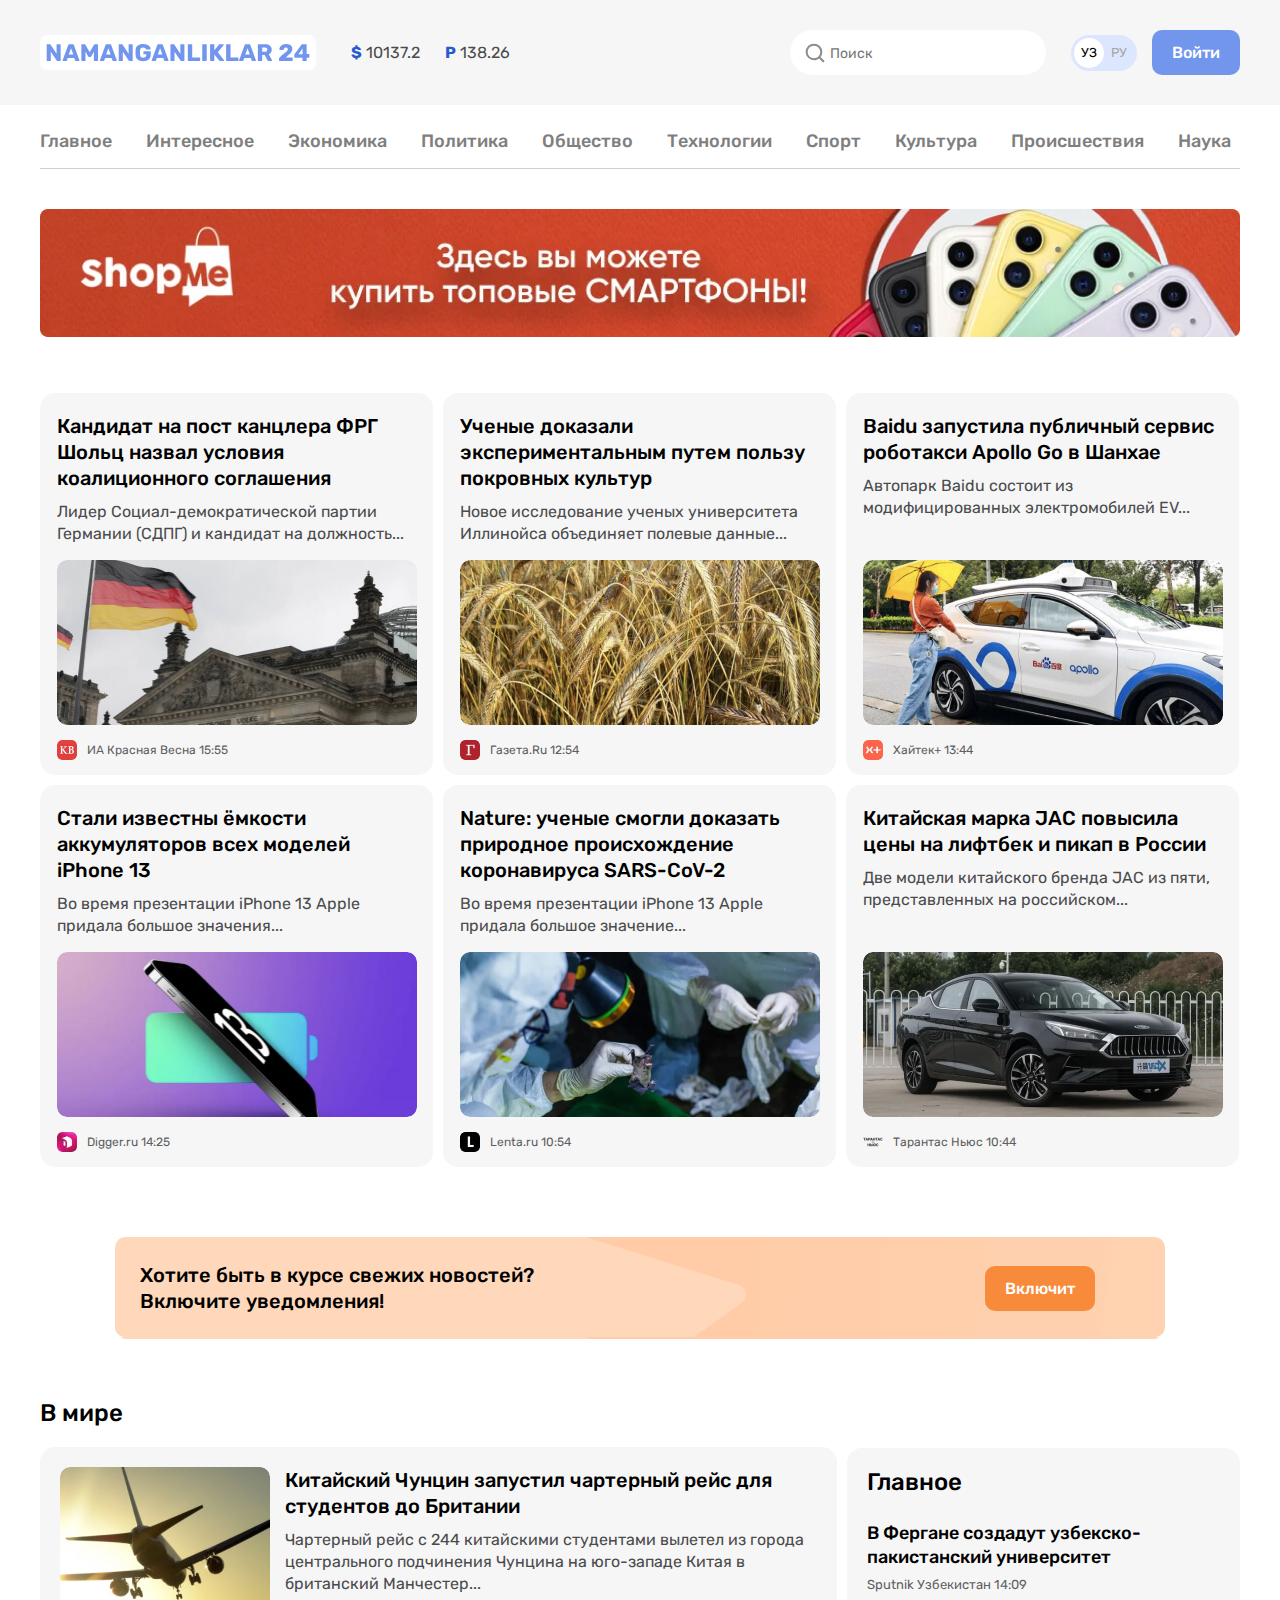
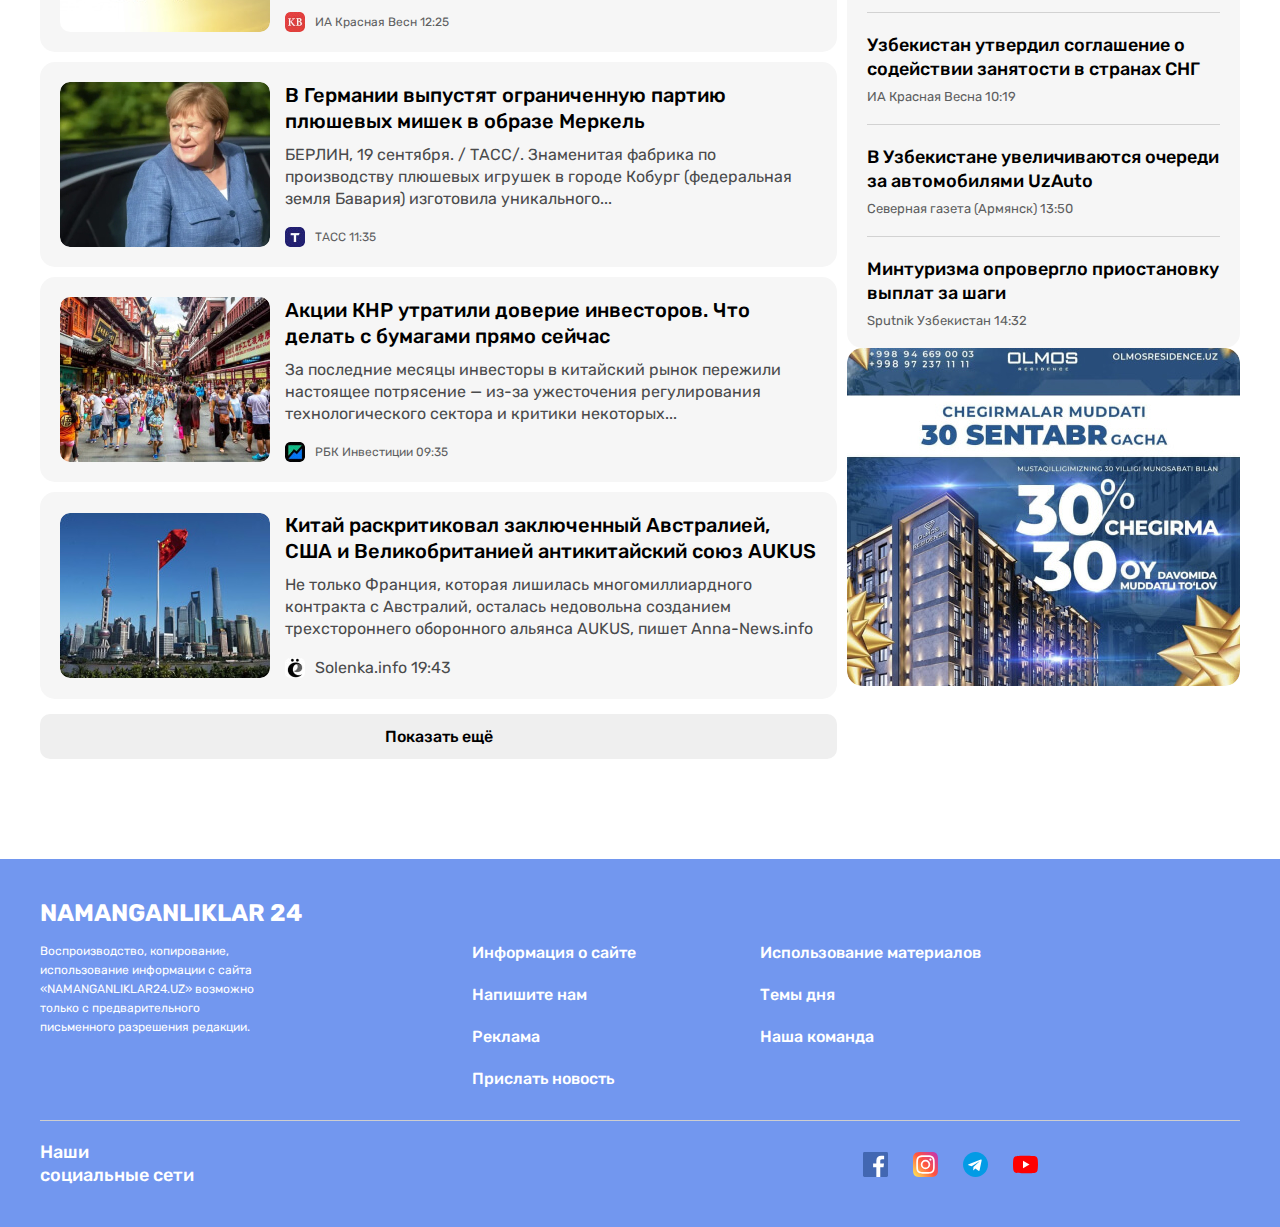
<file: index.html>
<!DOCTYPE html>
<html lang="ru">
<head>
    <meta charset="UTF-8">
    <meta http-equiv="X-UA-Compatible" content="IE=edge">
    <meta name="viewport" content="width=device-width, initial-scale=1.0">
    <title>NAMANGAN 24</title>
    <!--Gogle Fonts -->
    <link rel="preconnect" href="https://fonts.googleapis.com">
    <link rel="preconnect" href="https://fonts.gstatic.com" crossorigin>
    <link href="https://fonts.googleapis.com/css2?family=Open+Sans+Condensed:wght@700&family=Open+Sans:wght@400;600;700&family=Rubik:wght@400;500;700&display=swap" rel="stylesheet">

    <!-- STALT CSS -->
    <link rel="stylesheet" href="https://cdnjs.cloudflare.com/ajax/libs/font-awesome/6.0.0/css/all.min.css" integrity="sha512-9usAa10IRO0HhonpyAIVpjrylPvoDwiPUiKdWk5t3PyolY1cOd4DSE0Ga+ri4AuTroPR5aQvXU9xC6qOPnzFeg==" crossorigin="anonymous" referrerpolicy="no-referrer" />
    <!-- <link rel="stylesheet" href="./css/normalize.css">
    <link rel="stylesheet" href="./css/styles.css"> -->
    <link rel="stylesheet" href="./css/styles-min.css">
</head>
<body>
    <!-- SITE-HEADER -->
    <header class="site-header">
        <!-- SITE-HEADER TOP -->
        <div class="site-header__top">
            <div class="site-header__top-container container">
                <!-- LOGO -->
                <a class="site-header__logo" href="index.html">
                    <img class="site-header__logo-img" src="./img/logo.svg" alt="N24 logo" width="264" height="19">
                </a>

                <!-- CURRENCY-RATES -->
                <ul class="currency-rates">
                    <li class="currency-rates__itam">
                        <b class="currency-rates__type">$</b>
                        <span class="currency-rates__value">10137.2</span>
                    </li>
                    <li class="currency-rates__itam">
                        <b class="currency-rates__type">P</b>
                        <span class="currency-rates__value">138.26</span>
                    </li>
                </ul>

                <!-- GLOBAL-SEACHER-FORM -->
                <form class="global-search-form" action="https://echo.htmlacademy.ru" method="GET">
                    <input class="global-search-form__input" type="search" name="search" required placeholder="Поиск" aria-label="Поиск">
                </form>

                <!-- LANG-TOGGER -->
                <div class="lang-togger">
                    <a class="lang-togger__link lang-togger__link-active" href="index.html">УЗ</a>
                    <a class="lang-togger__link" href="index.html/ru">РУ</a>
                </div>
                <!-- SITE-HEADER-AUTH -->
                <a class="button button--primary" href="#">Войти</a>
            </div>
        </div>

        <div class="container">
            <!-- SITENAV -->
            <nav class="sitenav">
                <ul class="sitenav__list">
                    <li class="sitenav__item"><a class="sitenav__link" href="index.html">Главное</a></li>
                    <li class="sitenav__item"><a class="sitenav__link" href="news-list.html">Интересное</a></li>
                    <li class="sitenav__item"><a class="sitenav__link" href="news-list.html">Экономика</a></li>
                    <li class="sitenav__item"><a class="sitenav__link" href="news-list.html">Политика</a></li>
                    <li class="sitenav__item"><a class="sitenav__link" href="news-list.html">Общество</a></li>
                    <li class="sitenav__item"><a class="sitenav__link" href="news-list.html">Технологии</a></li>
                    <li class="sitenav__item"><a class="sitenav__link" href="news-list.html">Спорт</a></li>
                    <li class="sitenav__item"><a class="sitenav__link" href="news-list.html">Культура</a></li>
                    <li class="sitenav__item"><a class="sitenav__link" href="news-list.html">Происшествия</a></li>
                    <li class="sitenav__item"><a class="sitenav__link" href="article.html">Наука</a></li>
                </ul>
            </nav>

            <!-- SITE-HEADER-BANNER -->
            <aside class="site-header-banner">
                <a class="site-header-banner__link" href="https://olcha.uz" target="_blank">
                    <img class="site-header-banner__img" src="./img/optimize.jpg" alt="ShopMe banner" width="1200" height="128" srcset="./img/optimize.jpg 1x, ./img/optimize@2x.jpg 2x">
                </a>
            </aside>
        </div>
    </header>

    <!-- MAIN-CONTENT -->
    <main class="main-content">
        <div class="container">
            <h1 class="visually-hidden">Namanganliklar24 - ...</h1>
            <!-- TOP-NEWS -->
            <section class="top-news">
                <h2 class="visually-hidden">Top novosti ru</h2>
                <!-- NEWS-GRID -->
                <div class="news-grid">
                    <!-- NEWS-GRID-ITEM -->
                    <article class="news-grid__item article-card">
                        <h3 class="article-card__title">
                            <a class="article-card__link" href="#">Кандидат на пост канцлера ФРГ Шольц назвал условия коалиционного соглашения</a>
                        </h3>
                        <p class="article-card__text">Лидер Социал-демократической партии Германии (СДПГ) и кандидат на должность...</p>
                        <img class="article-card__img" src="./img/the-german-flag.jpg" alt="germany building" width="360" height="165" srcset="./img/the-german-flag.jpg 1x, ./img/the-german-flag@2x.jpg 2x">

                        <footer class="article-card__footer">
                            <img class="article-card__source-icon" src="./img/german-chancellor.jpg" alt="ИА Красная Весна" width="20" height="20" srcset="./img/german-chancellor.jpg 1x, ./img/german-chancellor@2x.jpg 2x">
                            <div class="article-card__source-time">
                                <span class="article-card__source">ИА Красная Весна</span>
                                <time datetime="2022-03-06T15:55:00">15:55</time>
                            </div>
                        </footer>
                    </article>

                    <!-- NEWS-GRID-ITEM -->
                    <article class="news-grid__item article-card news-grid__item-article">
                        <h3 class="article-card__title">
                            <a class="article-card__link" href="#">Ученые доказали экспериментальным путем пользу покровных культур</a>
                        </h3>
                        <p class="article-card__text">Новое исследование ученых университета Иллинойса объединяет полевые данные... </p>
                        <img class="article-card__img" src="./img/wheat.jpg" alt="wheat" width="360" height="165" srcset="./img/wheat.jpg 1x, ./img/wheat@2x.jpg 2x">

                        <footer class="article-card__footer">
                            <img class="article-card__source-icon" src="./img/G-logo.jpg" alt="Газета.Ru" width="20" height="20" srcset="./img/G-logo.jpg 1x, ./img/G-logo@2x.jpg 2x">
                            <div class="article-card__source-time">
                                <span class="article-card__source">Газета.Ru</span>
                                <time datetime="2022-03-06T12:54:00">12:54</time>
                            </div>
                        </footer>
                    </article>

                    <!-- NEWS-GRID-ITEM -->
                    <article class="news-grid__item article-card">
                        <h3 class="article-card__title">
                            <a class="article-card__link" href="#">Baidu запустила публичный сервис роботакси Apollo Go в Шанхае</a>
                        </h3>
                        <p class="article-card__text">Автопарк Baidu состоит из модифицированных электромобилей EV... </p>
                        <img class="article-card__img" src="./img/taxi.jpg" alt="Apollo Go public robot taxi service" width="360" height="165" srcset="./img/taxi.jpg 1x, ./img/taxi@2x.jpg 2x">

                        <footer class="article-card__footer">
                            <img class="article-card__source-icon" src="./img/high-technology.jpg" alt="Хайтек+" width="20" height="20" srcset="./img/high-technology.jpg 1x, ./img/high-technology@2x.jpg 2x">
                            <div class="article-card__source-time">
                                <span class="article-card__source">Хайтек+ </span>
                                <time datetime="2022-03-06T13:44:00">13:44</time>
                            </div>
                        </footer>
                    </article>


                    <!-- NEWS-GRID-ITEM -->
                    <article class="news-grid__item article-card">
                        <h3 class="article-card__title">
                            <a class="article-card__link" href="#">Стали известны ёмкости аккумуляторов всех моделей iPhone 13</a>
                        </h3>
                        <p class="article-card__text">Во время презентации iPhone 13 Apple придала большое значения...</p>
                        <img class="article-card__img" src="./img/apple.jpg" alt="Apple 13" width="360" height="165" srcset="./img/apple.jpg 1x, ./img/apple@2x.jpg 2x">

                        <footer class="article-card__footer">
                            <img class="article-card__source-icon" src="./img/digger.jpg" alt="Digger" width="20" height="20" srcset="./img/digger.jpg 1x, ./img/digger@2x.jpg 2x">
                            <div class="article-card__source-time">
                                <span class="article-card__source">Digger.ru </span>
                                <time datetime="2022-03-06T14:25:00">14:25</time>
                            </div>
                        </footer>
                    </article>


                    <!-- NEWS-GRID-ITEM -->
                    <article class="news-grid__item article-card">
                        <h3 class="article-card__title">
                            <a class="article-card__link" href="#">Nature: ученые смогли доказать природное происхождение коронавируса SARS-CoV-2</a>
                        </h3>
                        <p class="article-card__text">Во время презентации iPhone 13 Apple придала большое значение...</p>
                        <img class="article-card__img" src="./img/nurse.jpg" alt="Apple paid great attention to the presentation of the iPhone 13" width="360" height="165" srcset="./img/nurse.jpg 1x, ./img/nurse@2x.jpg 2x">

                        <footer class="article-card__footer">
                            <img class="article-card__source-icon" src="./img/L-logo.jpg" alt="Lenta" width="20" height="20" srcset="./img/L-logo.jpg 1x, ./img/L-logo@2x.jpg 2x">
                            <div class="article-card__source-time">
                                <span class="article-card__source">Lenta.ru </span>
                                <time datetime="2022-03-06T10:54:00">10:54</time>
                            </div>
                        </footer>
                    </article>


                    <!-- NEWS-GRID-ITEM -->
                    <article class="news-grid__item article-card">
                        <h3 class="article-card__title">
                            <a class="article-card__link" href="#">Китайская марка JAC повысила цены на лифтбек и пикап в России</a>
                        </h3>
                        <p class="article-card__text">Две модели китайского бренда JAC из пяти, представленных на российском...</p>
                        <img class="article-card__img" src="./img/car.jpg" alt="car" width="360" height="165" srcset="./img/car.jpg 1x, ./img/car@2x.jpg 2x">

                        <footer class="article-card__footer">
                            <img class="article-card__source-icon" src="./img/image.png" alt="Тарантас Ньюс" width="20" height="20" srcset="./img/image.png 1x, ./img/image@2x.png 2x">
                            <div class="article-card__source-time">
                                <span class="article-card__source">Тарантас Ньюс </span>
                                <time datetime="2022-03-06T10:44:00">10:44</time>
                            </div>
                        </footer>
                    </article>

                </div>
            </section>

            <!-- NOTIFICATION-CTA -->
            <section class="notification-cta">
                <div class="notification-cta__text">
                    Хотите быть в курсе свежих новостей?
                    <br> Включите уведомления!
                </div>
                <button class="button button--orange" type="button">Включит</button>
            </section>

            <div class="layout-2-1">
                <div class="layout-2-1-main">
                    <section class="global-news">
                        <h2 class="global-news__headeng">В мире</h2>
                        <!-- NEWS-LIST -->
                        <div class="news-list">
                            <div class="news-list__item article-card-horizontal">
                                <img class="article-card-horizontal__img" src="./img/british-aircraft.jpg" alt="plane" width="210" height="165" srcset="./img/british-aircraft.jpg 1x, ./img/british-aircraft@2x.jpg 2x">
                            <div class="article-card-horizontal__content">
                                <h3 class="article-card-horizontal__title">
                                    <a class="article-card-horizontal__link" href="#">Китайский Чунцин запустил чартерный рейс для студентов до Британии</a>
                                </h3>
                                <p class="article-card-horizontal__text">Чартерный рейс с 244 китайскими студентами вылетел из города центрального подчинения Чунцина на юго-западе Китая в британский Манчестер...</p>
                                <footer class="article-card-horizontal__footer">
                                    <img class="article-card-horizontal__source-icon" src="./img/german-chancellor.jpg" alt="ИА Красная Весна" width="20" height="20" srcset="./img/german-chancellor.jpg 1x, ./img/german-chancellor@2x.jpg 2x">
                                    <div class="article-card-horizontal__source-time">
                                        <span class="article-card-horizontal__source">ИА Красная Весн</span>
                                        <time datetime="2022-03-06T12:25:00">12:25</time>
                                    </div>
                                </footer>
                            </div>
                            </div>

                            <div class="news-list__item article-card-horizontal">
                                <img class="article-card-horizontal__img" src="./img/president-of-germany.jpg" alt="germaniya prizdenti" width="210" height="165" srcset="./img/president-of-germany.jpg 1x, ./img/president-of-germany@2x.jpg 2x">
                            <div class="article-card-horizontal__content">
                                <h3 class="article-card-horizontal__title">
                                    <a class="article-card-horizontal__link" href="#">В Германии выпустят ограниченную партию плюшевых мишек в образе Меркель</a>
                                </h3>
                                <p class="article-card-horizontal__text">БЕРЛИН, 19 сентября. / ТАСС/. Знаменитая фабрика по производству плюшевых игрушек в городе Кобург (федеральная земля Бавария) изготовила уникального...</p>
                                <footer class="article-card-horizontal__footer">
                                    <img class="article-card-horizontal__source-icon" src="./img/t-logo.jpg" alt="ИА Красная Весна" width="20" height="20" srcset="./img/t-logo.jpg 1x, ./img/t-logo@2x.jpg 2x">
                                    <div class="article-card-horizontal__source-time">
                                        <span class="article-card-horizontal__source">ТАСС </span>
                                        <time datetime="2022-03-06T11:35:00">11:35</time>
                                    </div>
                                </footer>
                            </div>
                            </div>

                            <div class="news-list__item article-card-horizontal">
                                <img class="article-card-horizontal__img" src="./img/chinese-city.jpg" alt="city" width="210" height="165" srcset="./img/chinese-city.jpg 1x, ./img/chinese-city@2x.jpg 2x">
                            <div class="article-card-horizontal__content">
                                <h3 class="article-card-horizontal__title">
                                    <a class="article-card-horizontal__link" href="#">Акции КНР утратили доверие инвесторов. Что делать с бумагами прямо сейчас</a>
                                </h3>
                                <p class="article-card-horizontal__text">За последние месяцы инвесторы в китайский рынок пережили настоящее потрясение — из-за ужесточения регулирования технологического сектора и критики некоторых...</p>
                                <footer class="article-card-horizontal__footer">
                                    <img class="article-card-horizontal__source-icon" src="./img/dinamik.jpg" alt="ИА Красная Весна" width="20" height="20" srcset="./img/dinamik.jpg 1x, ./img/dinamik@2x.jpg 2x">
                                    <div class="article-card-horizontal__source-time">
                                        <span class="article-card-horizontal__source">РБК Инвестиции</span>
                                        <time datetime="2022-03-06T09:35:00">09:35</time>
                                    </div>
                                </footer>
                            </div>
                            </div>

                            <div class="news-list__item article-card-horizontal">
                                <img class="article-card-horizontal__img" src="./img/the-chinese-flag.jpg" alt="plane" width="210" height="165" srcset="./img/the-chinese-flag.jpg 1x, ./img/the-chinese-flag@2x.jpg 2x">
                            <div class="article-card-horizontal__content">
                                <h3 class="article-card-horizontal__title">
                                    <a class="article-card-horizontal__link" href="#">Китай раскритиковал заключенный Австралией, США и Великобританией антикитайский союз AUKUS</a>
                                </h3>
                                <p class="article-card-horizontal__text">Не только Франция, которая лишилась многомиллиардного контракта с Австралий, осталась недовольна созданием трехстороннего оборонного альянса AUKUS, пишет Anna-News.info</p>
                                <footer class="article-card-horizontal__footer">
                                    <img class="article-card-horizontal__source-icon" src="./img/e-logo.jpg" alt="ИА Красная Весна" width="20" height="20" srcset="./img/e-logo.jpg 1x, ./img/e-logo@2x.jpg 2x">
                                    <div class="article-card-horizontal-source-time">
                                        <span class="article-card-horizontal-source">Solenka.info </span>
                                        <time datetime="2022-03-06T19:43:00">19:43</time>
                                    </div>
                                </footer>
                            </div>
                            </div>
                        </div>
                        <button class="news-list__more-button button button--block" type="button">Показать ещё </button>
                    </section>
                </div>

                <!-- SITEBAR -->
                <div class="layout-2-1-sitebar">
                    <section class="layout-2-1-sitebar__item sidebar-news-card">
                        <h2 class="sidebar-news-card__heading">Главное</h2>
                        <ul class="sidebar-news-card__list">
                            <li class="sidebar-news-card__item">
                                <h3 class="sidebar-news-card__title">
                                    <a class="sidebar-news-card__link" href="#">В Фергане создадут узбекско-пакистанский университет</a>
                                </h3>
                                <div class="sidebar-news-card__source-time">
                                    <span class="sidebar-news-card__source">Sputnik Узбекистан</span>
                                    <time datetime="2022-03-06T14:09:00">14:09</time>
                                </div>
                            </li>
                            <li class="sidebar-news-card__item">
                                <h3 class="sidebar-news-card__title">
                                    <a class="sidebar-news-card__link" href="#">Узбекистан утвердил соглашение о содействии занятости в странах СНГ</a>
                                </h3>
                                <div class="sidebar-news-card__source-time">
                                    <span class="sidebar-news-card__source">ИА Красная Весна</span>
                                    <time datetime="2022-03-06T10:19:00">10:19</time>
                                </div>
                            </li>
                            <li class="sidebar-news-card__item">
                                <h3 class="sidebar-news-card__title">
                                    <a class="sidebar-news-card__link" href="#">В Узбекистане увеличиваются очереди за автомобилями UzAuto</a>
                                </h3>
                                <div class="sidebar-news-card__source-time">
                                    <span class="sidebar-news-card__source">Северная газета (Армянск)</span>
                                    <time datetime="2022-03-06T13:50:00">13:50</time>
                                </div>
                            </li>
                            <li class="sidebar-news-card__item">
                                <h3 class="sidebar-news-card__title">
                                    <a class="sidebar-news-card__link" href="#">Минтуризма опровергло приостановку выплат за шаги</a>
                                </h3>
                                <div class="sidebar-news-card__source-time">
                                    <span class="sidebar-news-card-source">Sputnik Узбекистан</span>
                                    <time datetime="2022-03-06T14:32:00">14:32</time>
                                </div>
                            </li>
                        </ul>
                    </section>
                    <aside class="layout-2-1-sitebar__item sitebar-ad">
                        <a class="sitebar-ad__link" href="#" target="_blank">
                            <img class="sitebar-ad__img" src="./img/discounts.jpg" alt="chegirmalar muddati" width="393" height="338" srcset="./img/discounts.jpg 1x, ./img/discounts@2x.jpg 2x">
                        </a>
                    </aside>
                </div>
            </div>
        </div>
    </main>

    <!--SITE-FOOTER -->
    <footer class="site-footer">
            <div class="site-footer__container container">
                <h2 class="site-footer__section-heading">
                    <a class="site-footer__section-link" href="index.html">NAMANGANLIKLAR 24</a>
                </h2>
                <div class="site-footer__section">
                    <p class="site-footer__section-text">
                        Воспроизводство, копирование, использование информации с сайта «NAMANGANLIKLAR24.UZ» возможно только с предварительного письменного разрешения редакции.
                    </p>
                    <ul class="site-footer__section-items site-footer__section-list">
                        <li class="site-footer__section-item">
                            <a class="site-footer__section-item-link" href="#">Информация о сайте</a>
                        </li>
                        <li class="site-footer__section-item">
                            <a class="site-footer__section-item-link" href="contact.html">Напишите нам</a>
                        </li>
                        <li class="site-footer__section-item">
                            <a class="site-footer__section-item-link" href="#">Реклама</a>
                        </li>
                        <li class="site-footer__section-item">
                            <a class="site-footer__section-item-link" href="#">Прислать новость</a>
                        </li>
                    </ul>
                    <ul class="site-footer__section-items">
                        <li class="site-footer__section-item">
                            <a class="site-footer__section-item-link" href="#">Использование материалов</a>
                        </li>
                        <li class="site-footer__section-item">
                            <a class="site-footer__section-item-link" href="#">Темы дня</a>
                        </li>
                        <li class="site-footer__section-item">
                            <a class="site-footer__section-item-link" href="#">Наша команда
                            </a>
                        </li>
                    </ul>
                </div>
                <div class="site-footer__social-networks">
                    <h2 class="site-footer__section-social-networks-heading">
                        Наши социальные сети
                    </h2>
                    <!-- SOCIAL-NETWORKS -->
                    <ul class="site-footer__social-list">
                        <li class="site-footer__social-items">
                            <a class="site-footer__social-networks-link" href="https://www.facebook.com/" target="_blank">
                                <img class="site-footer__social-networks-img" src="./img/free-icon-facebook.svg" alt="facebook" width="25" height="25">
                            </a>
                        </li>
                    </ul>

                    <ul class="site-footer__social-list">
                        <li class="site-footer__social-items">
                            <a class="site-footer__social-networks-link" href="https://www.instagram.com/tursunov_doniyorbek_0930/" target="_blank">
                                <img class="site-footer__social-networks-img" src="./img/free-icon-instagram.svg" alt="instagram" width="25" height="25">
                            </a>
                        </li>
                    </ul>
                    <ul class="site-footer__social-list">
                        <li class="site-footer__social-items">
                            <a class="site-footer__social-networks-link" href="https://t.me/doniyorbektursunov3022" target="_blank">
                                <img class="site-footer__social-networks-img" src="./img/free-icon-telegram.svg" alt="telegram" width="25" height="25">
                            </a>
                        </li>
                    </ul>
                    <ul class="site-footer__social-list">
                        <li class="site-footer__social-items">
                            <a class="site-footer__social-networks-link" href="https://www.youtube.com/c/MuhammadjavohirSuratov" target="_blank">
                                <img class="site-footer__social-networks-img" src="./img/free-icon-youtube.svg" alt="youtube" width="25" height="25">
                            </a>
                        </li>
                    </ul>
                </div>
            </div>
    </footer>

    <!-- MODAL -->
    <section class="modal" id="notifications-modal">
        <div class="modal__dialog">
            <div class="modal__content">
                <h2 class="visually-hidden">Увеличиваются</h2>
                <button class="modal__close js-modal-close" type="button" aria-label="закры мадалное">
                    <img class="modal__close-icon" src="./img/close.svg" alt="" width="24" height="24">
                </button>
                <p class="modal__lead">Хотите быть в курсе свежих новостей? <br>  Включите уведомления!
                </p>
                <div class="modal__action">
                    <button class="button button--orange button--large" type="button">Включит </button>
                </div>
            </div>
        </div>
    </section>

    <script src="./js/main.js"></script>
</body>
</html>
</file>
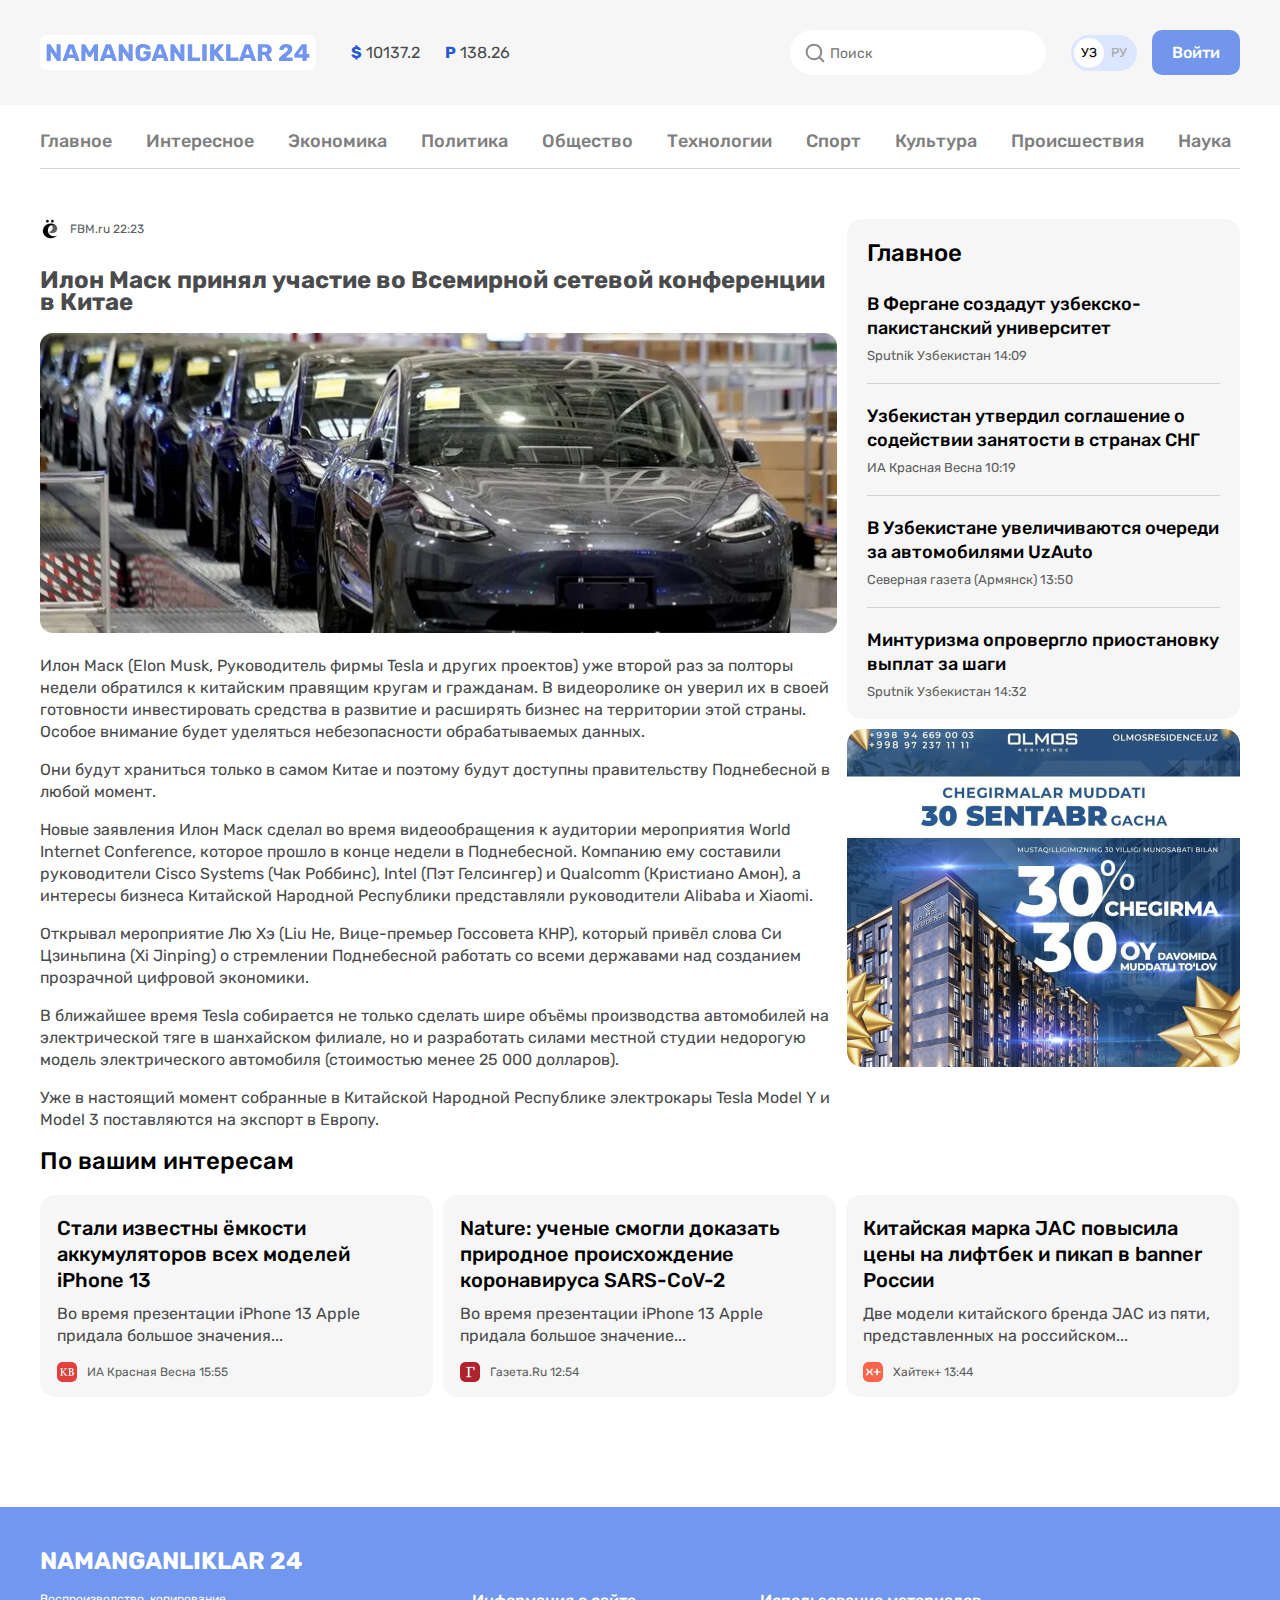
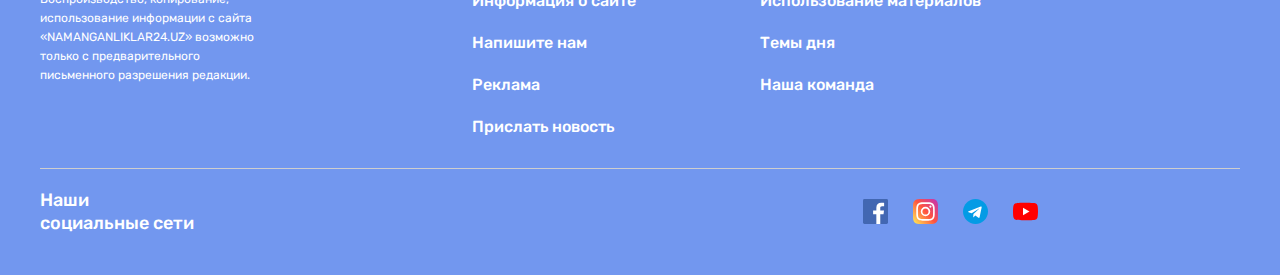
<file: article.html>
<!DOCTYPE html>
<html lang="ru">
<head>
    <meta charset="UTF-8">
    <meta http-equiv="X-UA-Compatible" content="IE=edge">
    <meta name="viewport" content="width=device-width, initial-scale=1.0">
    <title>NAMANGAN 24</title>
    <!--Gogle Fonts -->
    <link rel="preconnect" href="https://fonts.googleapis.com">
    <link rel="preconnect" href="https://fonts.gstatic.com" crossorigin>
    <link href="https://fonts.googleapis.com/css2?family=Open+Sans+Condensed:wght@700&family=Open+Sans:wght@400;600;700&family=Rubik:wght@400;500;700&display=swap" rel="stylesheet">

    <!-- STALT CSS -->
    <link rel="stylesheet" href="https://cdnjs.cloudflare.com/ajax/libs/font-awesome/6.0.0/css/all.min.css" integrity="sha512-9usAa10IRO0HhonpyAIVpjrylPvoDwiPUiKdWk5t3PyolY1cOd4DSE0Ga+ri4AuTroPR5aQvXU9xC6qOPnzFeg==" crossorigin="anonymous" referrerpolicy="no-referrer" />
    <!-- <link rel="stylesheet" href="./css/normalize.css">
    <link rel="stylesheet" href="./css/styles.css"> -->
    <link rel="stylesheet" href="./css/styles-min.css">
</head>
<body>
    <!-- SITE-HEADER -->
    <header class="site-header">
        <!-- SITE-HEADER TOP -->
        <div class="site-header__top">
            <div class="site-header__top-container container">
                <!-- LOGO -->
                <a class="site-header__logo" href="index.html">
                    <img class="site-header__logo-img" src="./img/logo.svg" alt="N24 logo" width="264" height="19">
                </a>

                <!-- CURRENCY-RATES -->
                <ul class="currency-rates">
                    <li class="currency-rates__itam">
                        <b class="currency-rates__type">$</b>
                        <span class="currency-rates__value">10137.2</span>
                    </li>
                    <li class="currency-rates__itam">
                        <b class="currency-rates__type">P</b>
                        <span class="currency-rates__value">138.26</span>
                    </li>
                </ul>

                <!-- GLOBAL-SEACHER-FORM -->
                <form class="global-search-form" action="https://echo.htmlacademy.ru" method="GET">
                    <input class="global-search-form__input" type="search" name="search" required placeholder="Поиск" aria-label="Поиск">
                </form>

                <!-- LANG-TOGGER -->
                <div class="lang-togger">
                    <a class="lang-togger__link lang-togger__link-active" href="index.html">УЗ</a>
                    <a class="lang-togger__link" href="index.html/ru">РУ</a>
                </div>
                <!-- SITE-HEADER-AUTH -->
                <a class="button button--primary" href="#">Войти</a>
            </div>
        </div>

        <div class="container">
            <!-- SITENAV -->
            <nav class="sitenav">
                <ul class="sitenav__list">
                    <li class="sitenav__item"><a class="sitenav__link" href="index.html">Главное</a></li>
                    <li class="sitenav__item"><a class="sitenav__link" href="news-list.html">Интересное</a></li>
                    <li class="sitenav__item"><a class="sitenav__link" href="news-list.html">Экономика</a></li>
                    <li class="sitenav__item"><a class="sitenav__link" href="news-list.html">Политика</a></li>
                    <li class="sitenav__item"><a class="sitenav__link" href="news-list.html">Общество</a></li>
                    <li class="sitenav__item"><a class="sitenav__link" href="news-list.html">Технологии</a></li>
                    <li class="sitenav__item"><a class="sitenav__link" href="news-list.html">Спорт</a></li>
                    <li class="sitenav__item"><a class="sitenav__link" href="news-list.html">Культура</a></li>
                    <li class="sitenav__item"><a class="sitenav__link" href="news-list.html">Происшествия</a></li>
                    <li class="sitenav__item"><a class="sitenav__link" href="article.html">Наука</a></li>
                </ul>
            </nav>
        </div>
    </header>

    <!-- MAIN-CONTENT -->
    <main class="main-content">
        <div class="container">
            <h1 class="visually-hidden">Namanganliklar24 - ...</h1>
            <!-- TOP-NEWS -->
            <div class="layout-2-1">
                <div class="layout-2-1-main">
                    <!-- ARTICLE -->
                    <section class="global-news">
                        <footer class="article-card-horizontal__footer article-card-horizontal__footer-article">
                            <img class="article-card-horizontal__source-icon" src="./img/e-logo.jpg" alt="ИА Красная Весна" width="20" height="20" srcset="./img/e-logo.jpg 1x, ./img/e-logo@2x.jpg 2x">
                            <div class="article-card-horizontal__source-time">
                                <span class="article-card-horizontal__source">FBM.ru</span>
                                <time datetime="2022-03-06T22:23:00">22:23</time>
                            </div>
                        </footer>
                        <h2 class="global-news__article-headeng">Илон Маск принял участие во Всемирной сетевой конференции в Китае</h2>
                        <img class="global-news__article-img" src="./img/tesla.jpg" alt="tesla" width="797" height="300" srcset="./img/tesla.jpg 1x , ./img/tesla@2x.jpg 2x">
                        <div class="global-news__article-texts">
                            <p class="global-news__article-text">Илон Маск (Elon Musk, Руководитель фирмы Tesla и других проектов) уже второй раз за полторы недели обратился к китайским правящим кругам и гражданам. В видеоролике он уверил их в своей готовности инвестировать средства в развитие и расширять бизнес на территории этой страны. Особое внимание будет уделяться небезопасности обрабатываемых данных. </p>
                            <p class="global-news__article-text">Они будут храниться только в самом Китае и поэтому будут доступны правительству Поднебесной в любой момент.</p>
                            <p class="global-news__article-text">Новые заявления Илон Маск сделал во время видеообращения к аудитории мероприятия World Internet Conference, которое прошло в конце недели в Поднебесной. Компанию ему составили руководители Cisco Systems (Чак Роббинс), Intel (Пэт Гелсингер) и Qualcomm (Кристиано Амон), а интересы бизнеса Китайской Народной Республики представляли руководители Alibaba и Xiaomi. </p>
                            <p class="global-news__article-text">Открывал мероприятие Лю Хэ (Liu He, Вице-премьер Госсовета КНР), который привёл слова Си Цзиньпина (Xi Jinping) о стремлении Поднебесной работать со всеми державами над созданием прозрачной цифровой экономики.</p>
                            <p class="global-news__article-text">В ближайшее время Tesla собирается не только сделать шире объёмы производства автомобилей на электрической тяге в шанхайском филиале, но и разработать силами местной студии недорогую модель электрического автомобиля (стоимостью менее 25 000 долларов).</p>
                            <p class="global-news__article-text"> Уже в настоящий момент собранные в Китайской Народной Республике электрокары Tesla Model Y и Model 3 поставляются на экспорт в Европу.</p>
                        </div>
                    </section>
                </div>
                <!-- SITEBAR -->
                <div class="layout-2-1-sitebar layout-2-1-sitebar-article">
                    <section class="layout-2-1-sitebar-item sidebar-news-card">
                        <h2 class="sidebar-news-card__heading">Главное</h2>
                        <ul class="sidebar-news-card__list">
                            <li class="sidebar-news-card__item">
                                <h3 class="sidebar-news-card__title">
                                    <a class="sidebar-news-card__link" href="#">В Фергане создадут узбекско-пакистанский университет</a>
                                </h3>
                                <div class="sidebar-news-card__source-time">
                                    <span class="sidebar-news-card__source">Sputnik Узбекистан</span>
                                    <time datetime="2022-03-06T14:09:00">14:09</time>
                                </div>
                            </li>
                            <li class="sidebar-news-card__item">
                                <h3 class="sidebar-news-card__title">
                                    <a class="sidebar-news-card__link" href="#">Узбекистан утвердил соглашение о содействии занятости в странах СНГ</a>
                                </h3>
                                <div class="sidebar-news-card__source-time">
                                    <span class="sidebar-news-card__source">ИА Красная Весна</span>
                                    <time datetime="2022-03-06T10:19:00">10:19</time>
                                </div>
                            </li>
                            <li class="sidebar-news-card__item">
                                <h3 class="sidebar-news-card__title">
                                    <a class="sidebar-news-card__link" href="#">В Узбекистане увеличиваются очереди за автомобилями UzAuto</a>
                                </h3>
                                <div class="sidebar-news-card__source-time">
                                    <span class="sidebar-news-card__source">Северная газета (Армянск)</span>
                                    <time datetime="2022-03-06T13:50:00">13:50</time>
                                </div>
                            </li>
                            <li class="sidebar-news-card__item">
                                <h3 class="sidebar-news-card__title">
                                    <a class="sidebar-news-card__link" href="#">Минтуризма опровергло приостановку выплат за шаги</a>
                                </h3>
                                <div class="sidebar-news-card__source-time">
                                    <span class="sidebar-news-card__source">Sputnik Узбекистан</span>
                                    <time datetime="2022-03-06T14:32:00">14:32</time>
                                </div>
                            </li>
                        </ul>
                    </section>
                    <aside class="layout-2-1-sitebar-item sitebar-ad">
                        <a class="sitebar-ad__link" href="#" target="_blank">
                            <img class="sitebar-ad__img" src="./img/discounts.jpg" alt="chegirmalar muddati" width="393" height="338" srcset="./img/discounts.jpg 1x, ./img/discounts@2x.jpg 2x">
                        </a>
                    </aside>
                </div>
            </div>

            <h2 class="global-news__headeng">По вашим интересам</h2>
            <div class="news-grid">
                <!-- NEWS-GRID-ITEM -->
                <article class="news-grid__item article-card news-grid__item-article">
                    <h3 class="article-card__title">
                        <a class="article-card__link" href="#">Стали известны ёмкости аккумуляторов всех моделей iPhone 13</a>
                    </h3>
                    <p class="article-card__text">Во время презентации iPhone 13 Apple придала большое значения...</p>
                    <footer class="article-card__footer">
                        <img class="article-card__source-icon" src="./img/german-chancellor.jpg" alt="ИА Красная Весна" width="20" height="20" srcset="./img/german-chancellor.jpg 1x, ./img/german-chancellor@2x.jpg 2x">
                        <div class="article-card__source-time">
                            <span class="article-card__source">ИА Красная Весна</span>
                            <time datetime="2022-03-06T15:55:00">15:55</time>
                        </div>
                    </footer>
                </article>

                <!-- NEWS-GRID-ITEM -->
                <article class="news-grid__item article-card news-grid__item-article">
                    <h3 class="article-card__title">
                        <a class="article-card__link" href="#">Nature: ученые смогли доказать природное происхождение коронавируса SARS-CoV-2</a>
                    </h3>
                    <p class="article-card__text">Во время презентации iPhone 13 Apple придала большое значение...</p>

                    <footer class="article-card__footer">
                        <img class="article-card__source-icon" src="./img/G-logo.jpg" alt="Газета.Ru" width="20" height="20" srcset="./img/G-logo.jpg 1x, ./img/G-logo@2x.jpg 2x">
                        <div class="article-card__source-time">
                            <span class="article-card__source">Газета.Ru</span>
                            <time datetime="2022-03-06T12:54:00">12:54</time>
                        </div>
                    </footer>
                </article>

                <!-- NEWS-GRID-ITEM -->
                <article class="news-grid__item article-card news-grid__item-article">
                    <h3 class="article-card__title">
                        <a class="article-card__link" href="#">Китайская марка JAC повысила цены на лифтбек и пикап в banner России</a>
                    </h3>
                    <p class="article-card__text">Две модели китайского бренда JAC из пяти, представленных на российском...</p>

                    <footer class="article-card__footer">
                        <img class="article-card__source-icon" src="./img/high-technology.jpg" alt="Хайтек+" width="20" height="20" srcset="./img/high-technology.jpg 1x, ./img/high-technology@2x.jpg 2x">
                        <div class="article-card__source-time">
                            <span class="article-card__source">Хайтек+ </span>
                            <time datetime="2022-03-06T13:44:00">13:44</time>
                        </div>
                    </footer>
                </article>

            </div>
        </div>
    </main>

    <!--SITE-FOOTER -->
    <footer class="site-footer">
            <div class="site-footer__container container">
                <h2 class="site-footer__section-heading">
                    <a class="site-footer__section-link" href="index.html">NAMANGANLIKLAR 24</a>
                </h2>
                <div class="site-footer__section">
                    <p class="site-footer__section-text">
                        Воспроизводство, копирование, использование информации с сайта «NAMANGANLIKLAR24.UZ» возможно только с предварительного письменного разрешения редакции.
                    </p>
                    <ul class="site-footer__section-items site-footer__section-list">
                        <li class="site-footer__section-item">
                            <a class="site-footer__section-item-link" href="#">Информация о сайте</a>
                        </li>
                        <li class="site-footer__section-item">
                            <a class="site-footer__section-item-link" href="contact.html">Напишите нам</a>
                        </li>
                        <li class="site-footer__section-item">
                            <a class="site-footer__section-item-link" href="#">Реклама</a>
                        </li>
                        <li class="site-footer__section-item">
                            <a class="site-footer__section-item-link" href="#">Прислать новость</a>
                        </li>
                    </ul>
                    <ul class="site-footer__section-items">
                        <li class="site-footer__section-item">
                            <a class="site-footer__section-item-link" href="#">Использование материалов</a>
                        </li>
                        <li class="site-footer__section-item">
                            <a class="site-footer__section-item-link" href="#">Темы дня</a>
                        </li>
                        <li class="site-footer__section-item">
                            <a class="site-footer__section-item-link" href="#">Наша команда
                            </a>
                        </li>
                    </ul>
                </div>
                <div class="site-footer__social-networks">
                    <h2 class="site-footer__section-social-networks-heading">
                        Наши социальные сети
                    </h2>
                    <!-- SOCIAL-NETWORKS -->
                    <ul class="site-footer__social-list">
                        <li class="site-footer__social-items">
                            <a class="site-footer__social-networks-link" href="https://www.facebook.com/" target="_blank">
                                <img class="site-footer__social-networks-img" src="./img/free-icon-facebook.svg" alt="facebook" width="25" height="25">
                            </a>
                        </li>
                    </ul>

                    <ul class="site-footer__social-list">
                        <li class="site-footer__social-items">
                            <a class="site-footer__social-networks-link" href="https://www.instagram.com/tursunov_doniyorbek_0930/" target="_blank">
                                <img class="site-footer__social-networks-img" src="./img/free-icon-instagram.svg" alt="instagram" width="25" height="25">
                            </a>
                        </li>
                    </ul>
                    <ul class="site-footer__social-list">
                        <li class="site-footer__social-items">
                            <a class="site-footer__social-networks-link" href="https://t.me/doniyorbektursunov3022" target="_blank">
                                <img class="site-footer__social-networks-img" src="./img/free-icon-telegram.svg" alt="telegram" width="25" height="25">
                            </a>
                        </li>
                    </ul>
                    <ul class="site-footer__social-list">
                        <li class="site-footer__social-items">
                            <a class="site-footer__social-networks-link" href="https://www.youtube.com/c/MuhammadjavohirSuratov" target="_blank">
                                <img class="site-footer__social-networks-img" src="./img/free-icon-youtube.svg" alt="youtube" width="25" height="25">
                            </a>
                        </li>
                    </ul>
                </div>
            </div>
    </footer>

    <!-- MODAL -->
    <section class="modal" id="notifications-modal">
        <div class="modal__dialog">
            <div class="modal__content">
                <h2 class="visually-hidden">Увеличиваются</h2>
                <button class="modal__close js-modal-close" type="button" aria-label="закры мадалное">
                    <img class="modal__close-icon" src="./img/close.svg" alt="" width="24" height="24">
                </button>
                <p class="modal__lead">Хотите быть в курсе свежих новостей? <br>  Включите уведомления!
                </p>
                <div class="modal__action">
                    <button class="button button--orange button--large" type="button">Включит </button>
                </div>
            </div>
        </div>
    </section>

    <script src="./js/main.js"></script>
</body>
</html>
</file>
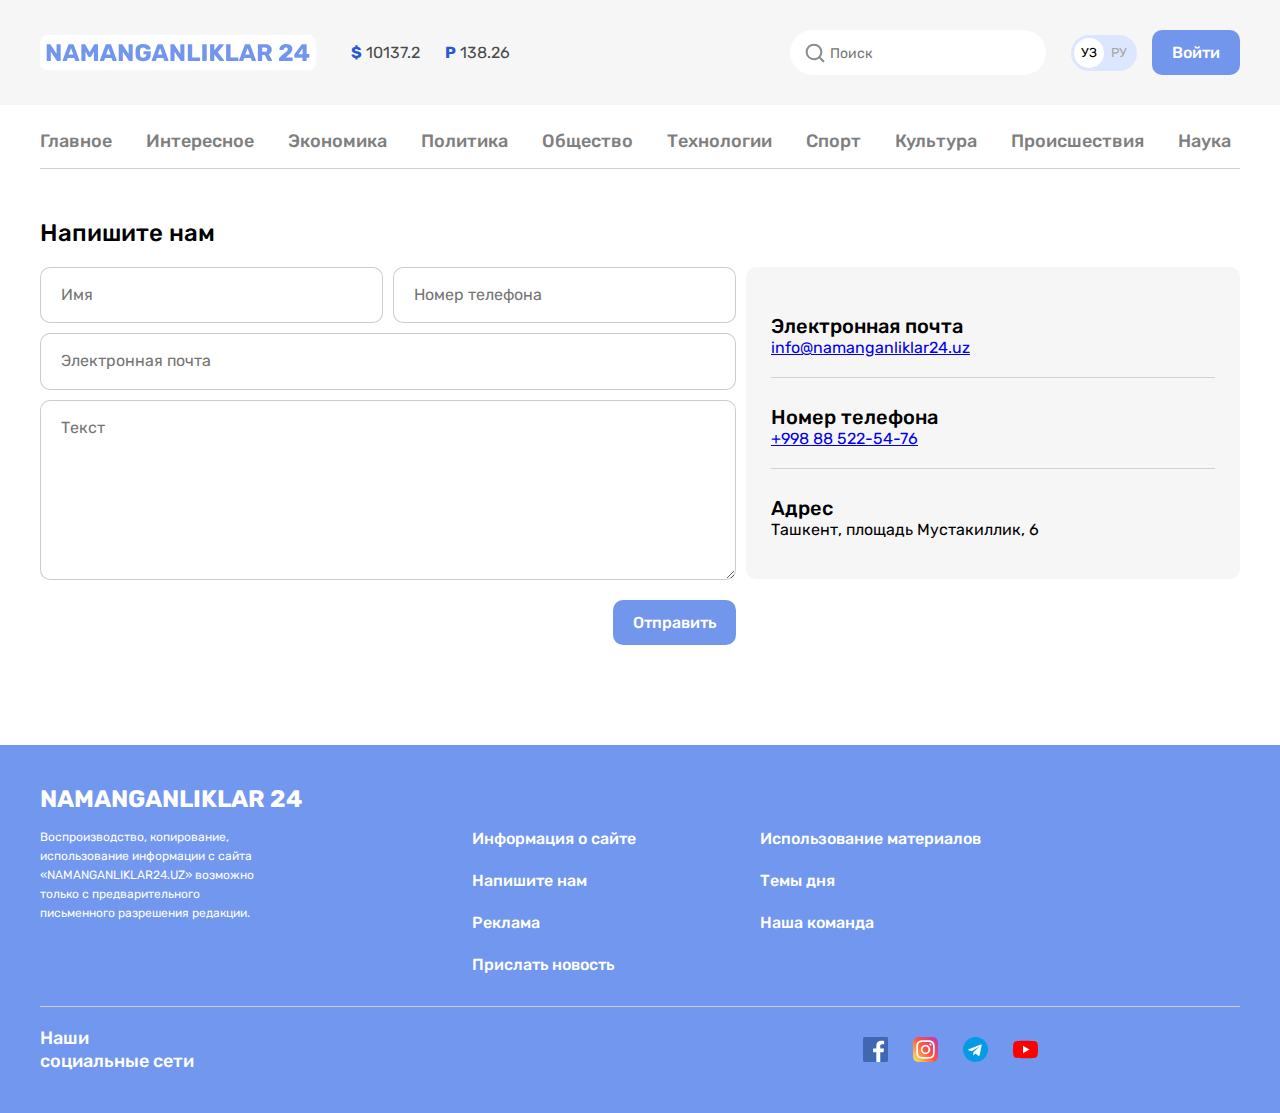
<file: contact.html>
<!DOCTYPE html>
<html lang="ru">
<head>
    <meta charset="UTF-8">
    <meta http-equiv="X-UA-Compatible" content="IE=edge">
    <meta name="viewport" content="width=device-width, initial-scale=1.0">
    <title>Contact</title>
    <!--Gogle Fonts -->
    <link rel="preconnect" href="https://fonts.googleapis.com">
    <link rel="preconnect" href="https://fonts.gstatic.com" crossorigin>
    <link href="https://fonts.googleapis.com/css2?family=Open+Sans+Condensed:wght@700&family=Open+Sans:wght@400;600;700&family=Rubik:wght@400;500;700&display=swap" rel="stylesheet">

    <!-- STALT CSS -->
    <link rel="stylesheet" href="https://cdnjs.cloudflare.com/ajax/libs/font-awesome/6.0.0/css/all.min.css" integrity="sha512-9usAa10IRO0HhonpyAIVpjrylPvoDwiPUiKdWk5t3PyolY1cOd4DSE0Ga+ri4AuTroPR5aQvXU9xC6qOPnzFeg==" crossorigin="anonymous" referrerpolicy="no-referrer" />
    <!-- <link rel="stylesheet" href="./css/normalize.css">
    <link rel="stylesheet" href="./css/styles.css"> -->
    <link rel="stylesheet" href="./css/styles-min.css">
</head>
<body>
    <!-- SITE-HEADER -->
    <header class="site-header">
        <!-- SITE-HEADER TOP -->
        <div class="site-header__top">
            <div class="site-header__top-container container">
                <!-- LOGO -->
                <a class="site-header__logo" href="index.html">
                    <img class="site-header__logo-img" src="./img/logo.svg" alt="N24 logo" width="264" height="19">
                </a>

                <!-- CURRENCY-RATES -->
                <ul class="currency-rates">
                    <li class="currency-rates__itam">
                        <b class="currency-rates__type">$</b>
                        <span class="currency-rates__value">10137.2</span>
                    </li>
                    <li class="currency-rates__itam">
                        <b class="currency-rates__type">P</b>
                        <span class="currency-rates__value">138.26</span>
                    </li>
                </ul>

                <!-- GLOBAL-SEACHER-FORM -->
                <form class="global-search-form" action="https://echo.htmlacademy.ru" method="GET">
                    <input class="global-search-form__input" type="search" name="search" required placeholder="Поиск" aria-label="Поиск">
                </form>

                <!-- LANG-TOGGER -->
                <div class="lang-togger">
                    <a class="lang-togger__link lang-togger__link-active" href="index.html">УЗ</a>
                    <a class="lang-togger__link" href="index.html/ru">РУ</a>
                </div>
                <!-- SITE-HEADER-AUTH -->
                <a class="button button--primary" href="#">Войти</a>
            </div>
        </div>

        <div class="container">
            <!-- SITENAV -->
            <nav class="sitenav">
                <ul class="sitenav__list">
                    <li class="sitenav__item"><a class="sitenav__link" href="index.html">Главное</a></li>
                    <li class="sitenav__item"><a class="sitenav__link" href="news-list.html">Интересное</a></li>
                    <li class="sitenav__item"><a class="sitenav__link" href="news-list.html">Экономика</a></li>
                    <li class="sitenav__item"><a class="sitenav__link" href="news-list.html">Политика</a></li>
                    <li class="sitenav__item"><a class="sitenav__link" href="news-list.html">Общество</a></li>
                    <li class="sitenav__item"><a class="sitenav__link" href="news-list.html">Технологии</a></li>
                    <li class="sitenav__item"><a class="sitenav__link" href="news-list.html">Спорт</a></li>
                    <li class="sitenav__item"><a class="sitenav__link" href="news-list.html">Культура</a></li>
                    <li class="sitenav__item"><a class="sitenav__link" href="news-list.html">Происшествия</a></li>
                    <li class="sitenav__item"><a class="sitenav__link" href="article.html">Наука</a></li>
                </ul>
            </nav>
        </div>
    </header>

    <!-- MAIN-CONTENT -->
    <main class="main-content">
        <div class="container">
            <section class="form-section">
                <div class="contact-page">
                    <h1 class="contact-page__heding">Напишите нам</h1>

                <div class="contact-page__content">
                        <form class="contact-page__form form" action="https://echo.htmlacademy.ru" method="POST">
                            <div class="form__fields">
                                <div class="form__groups-wrapper">
                                    <div class="form__group">
                                        <input class="form__field" type="text" name="name" aria-label="Имя" placeholder="Имя" required>
                                    </div>
                                    <div class="form__group">
                                        <input class="form__field" type="tel" name="phone_number" aria-label="Номер телефона" placeholder="Номер телефона" required>
                                    </div>
                                </div>
                                <div class="form__group">
                                    <input class="form__field" type="email" name="email" aria-label="Электронная почта" placeholder="Электронная почта" required>
                                </div>
                                <div class="form__group">
                                    <textarea class="form__field form__filed-textarea" name="message" placeholder="Текст" aria-label="Текст" required></textarea>
                                </div>
                            </div>
                            <button class="contact-page__form--button button--primary button" type="submit">Отправить</button>
                        </form>
                        <div class="contact-page__info">
                            <dl class="contact-page__definitions-card definitions-card">
                                <div class="definitions-card__item">
                                    <dt class="definitions-card__title">Электронная почта</dt>
                                    <dd class="definitions-card__value"><a href="mailto:info@namanganliklar24.uz?subject=N24.uz%20sayitidan%20xabar">info@namanganliklar24.uz</a></dd>
                                </div>
                                <div class="definitions-card__item">
                                    <dt class="definitions-card__title">Номер телефона</dt>
                                    <dd class="definitions-card__value"><a href="tel:+99888225476">+998 88 522-54-76</a></dd>
                                </div>
                                <div class="definitions-card__item">
                                    <dt class="definitions-card__title">Адрес</dt>
                                    <dd class="definitions-card__value">Ташкент, площадь Мустакиллик, 6 </dd>
                                </div>
                            </dl>
                        </div>
                    </div>
                </div>
            </section>
        </div>
    </main>

    <!--SITE-FOOTER -->
    <footer class="site-footer">
        <div class="site-footer__container container">
            <h2 class="site-footer__section-heading">
                <a class="site-footer__section-link" href="index.html">NAMANGANLIKLAR 24</a>
            </h2>
            <div class="site-footer__section">
                <p class="site-footer__section-text">
                    Воспроизводство, копирование, использование информации с сайта «NAMANGANLIKLAR24.UZ» возможно только с предварительного письменного разрешения редакции.
                </p>
                <ul class="site-footer__section-items site-footer__section-list">
                    <li class="site-footer__section-item">
                        <a class="site-footer__section-item-link" href="#">Информация о сайте</a>
                    </li>
                    <li class="site-footer__section-item">
                        <a class="site-footer__section-item-link" href="contact.html">Напишите нам</a>
                    </li>
                    <li class="site-footer__section-item">
                        <a class="site-footer__section-item-link" href="#">Реклама</a>
                    </li>
                    <li class="site-footer__section-item">
                        <a class="site-footer__section-item-link" href="#">Прислать новость</a>
                    </li>
                </ul>
                <ul class="site-footer__section-items">
                    <li class="site-footer__section-item">
                        <a class="site-footer__section-item-link" href="#">Использование материалов</a>
                    </li>
                    <li class="site-footer__section-item">
                        <a class="site-footer__section-item-link" href="#">Темы дня</a>
                    </li>
                    <li class="site-footer__section-item">
                        <a class="site-footer__section-item-link" href="#">Наша команда
                        </a>
                    </li>
                </ul>
            </div>
            <div class="site-footer__social-networks">
                <h2 class="site-footer__section-social-networks-heading">
                    Наши социальные сети
                </h2>
                <!-- SOCIAL-NETWORKS -->
                <ul class="site-footer__social-list">
                    <li class="site-footer__social-items">
                        <a class="site-footer__social-networks-link" href="https://www.facebook.com/" target="_blank">
                            <img class="site-footer__social-networks-img" src="./img/free-icon-facebook.svg" alt="facebook" width="25" height="25">
                        </a>
                    </li>
                </ul>

                <ul class="site-footer__social-list">
                    <li class="site-footer__social-items">
                        <a class="site-footer__social-networks-link" href="https://www.instagram.com/tursunov_doniyorbek_0930/" target="_blank">
                            <img class="site-footer__social-networks-img" src="./img/free-icon-instagram.svg" alt="instagram" width="25" height="25">
                        </a>
                    </li>
                </ul>
                <ul class="site-footer__social-list">
                    <li class="site-footer__social-items">
                        <a class="site-footer__social-networks-link" href="https://t.me/doniyorbektursunov3022" target="_blank">
                            <img class="site-footer__social-networks-img" src="./img/free-icon-telegram.svg" alt="telegram" width="25" height="25">
                        </a>
                    </li>
                </ul>
                <ul class="site-footer__social-list">
                    <li class="site-footer__social-items">
                        <a class="site-footer__social-networks-link" href="https://www.youtube.com/c/MuhammadjavohirSuratov" target="_blank">
                            <img class="site-footer__social-networks-img" src="./img/free-icon-youtube.svg" alt="youtube" width="25" height="25">
                        </a>
                    </li>
                </ul>
            </div>
        </div>
</footer>

    <!-- MODAL -->
    <section class="modal" id="notifications-modal">
        <div class="modal__dialog">
            <div class="modal__content">
                <h2 class="visually-hidden">Увеличиваются</h2>
                <button class="modal__close js-modal-close" type="button" aria-label="закры мадалное">
                    <img class="modal__close-icon" src="./img/close.svg" alt="" width="24" height="24">
                </button>
                <p class="modal__lead">Хотите быть в курсе свежих новостей? <br>  Включите уведомления!
                </p>
                <div class="modal__action">
                    <button class="button button--orange button--large" type="button">Включит </button>
                </div>
            </div>\
        </div>
    </section>
    <script src="./js/main.js"></script>
</body>
</html>
</file>
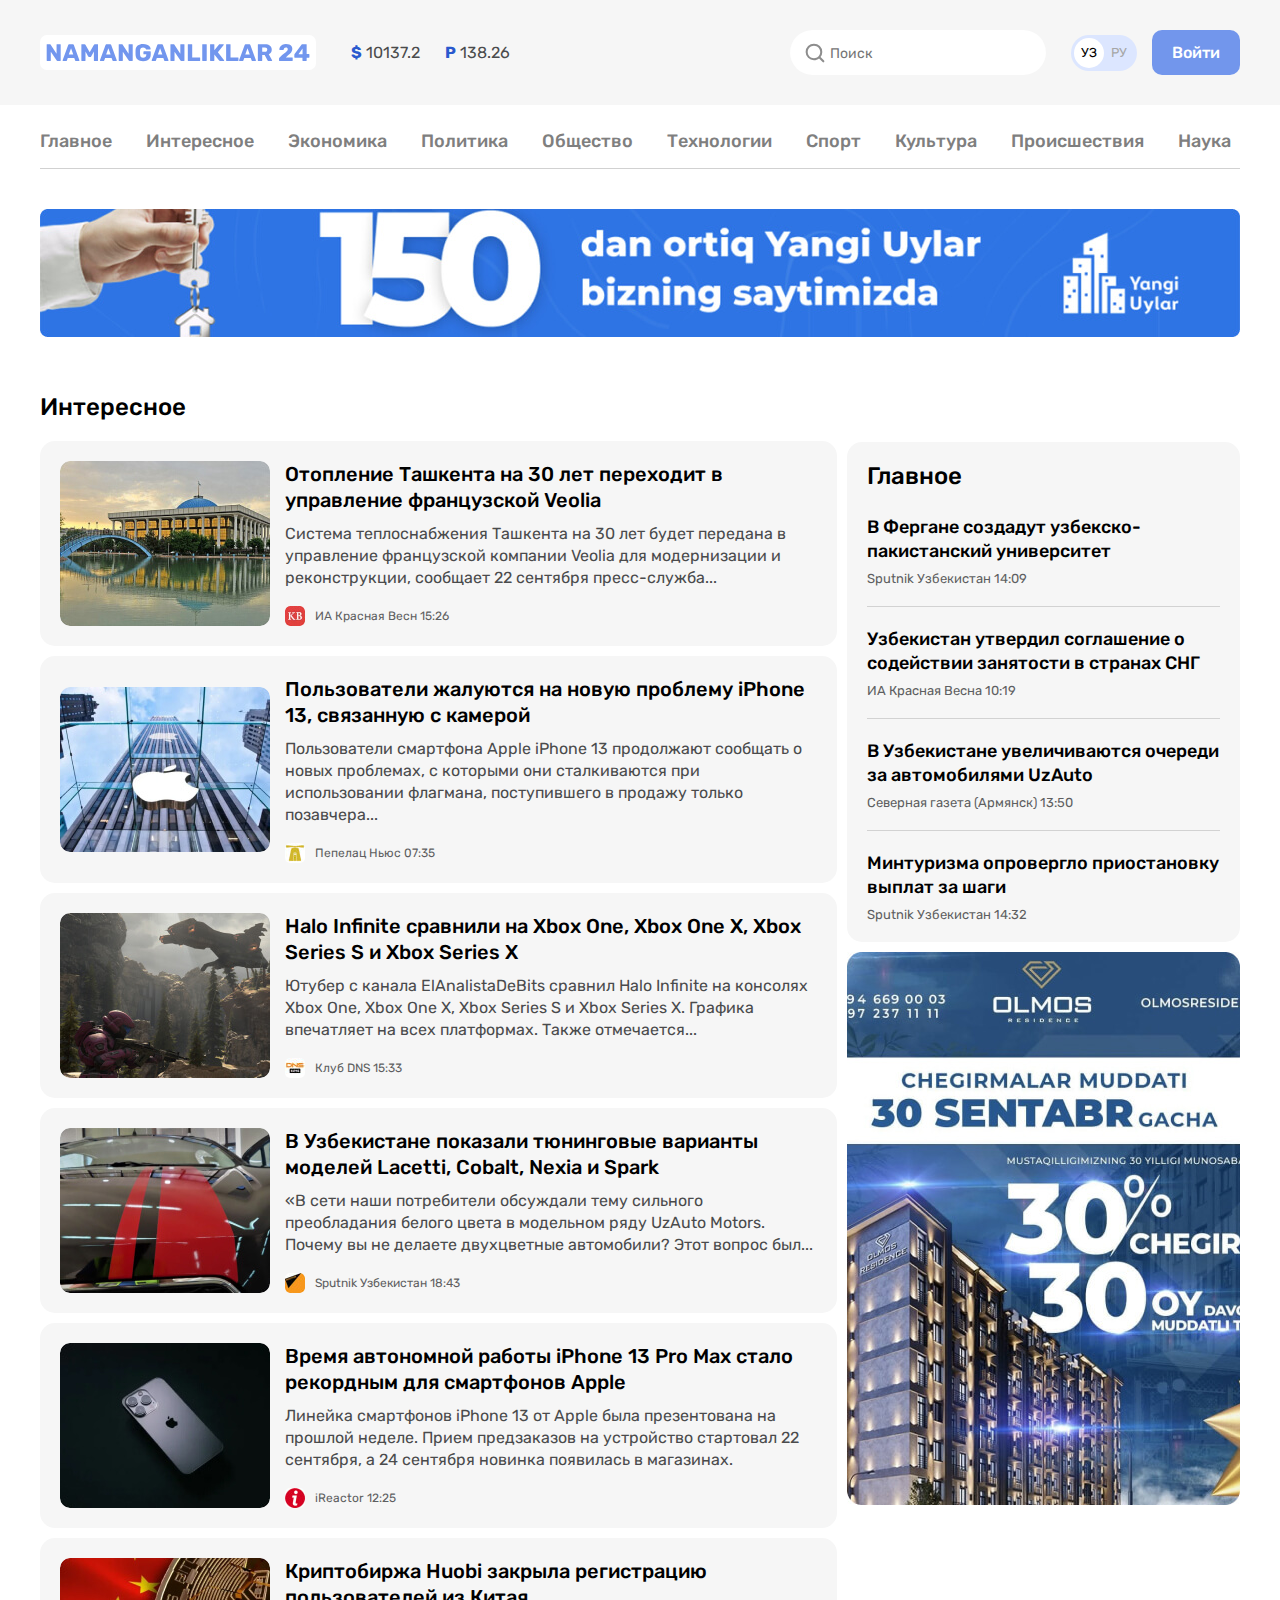
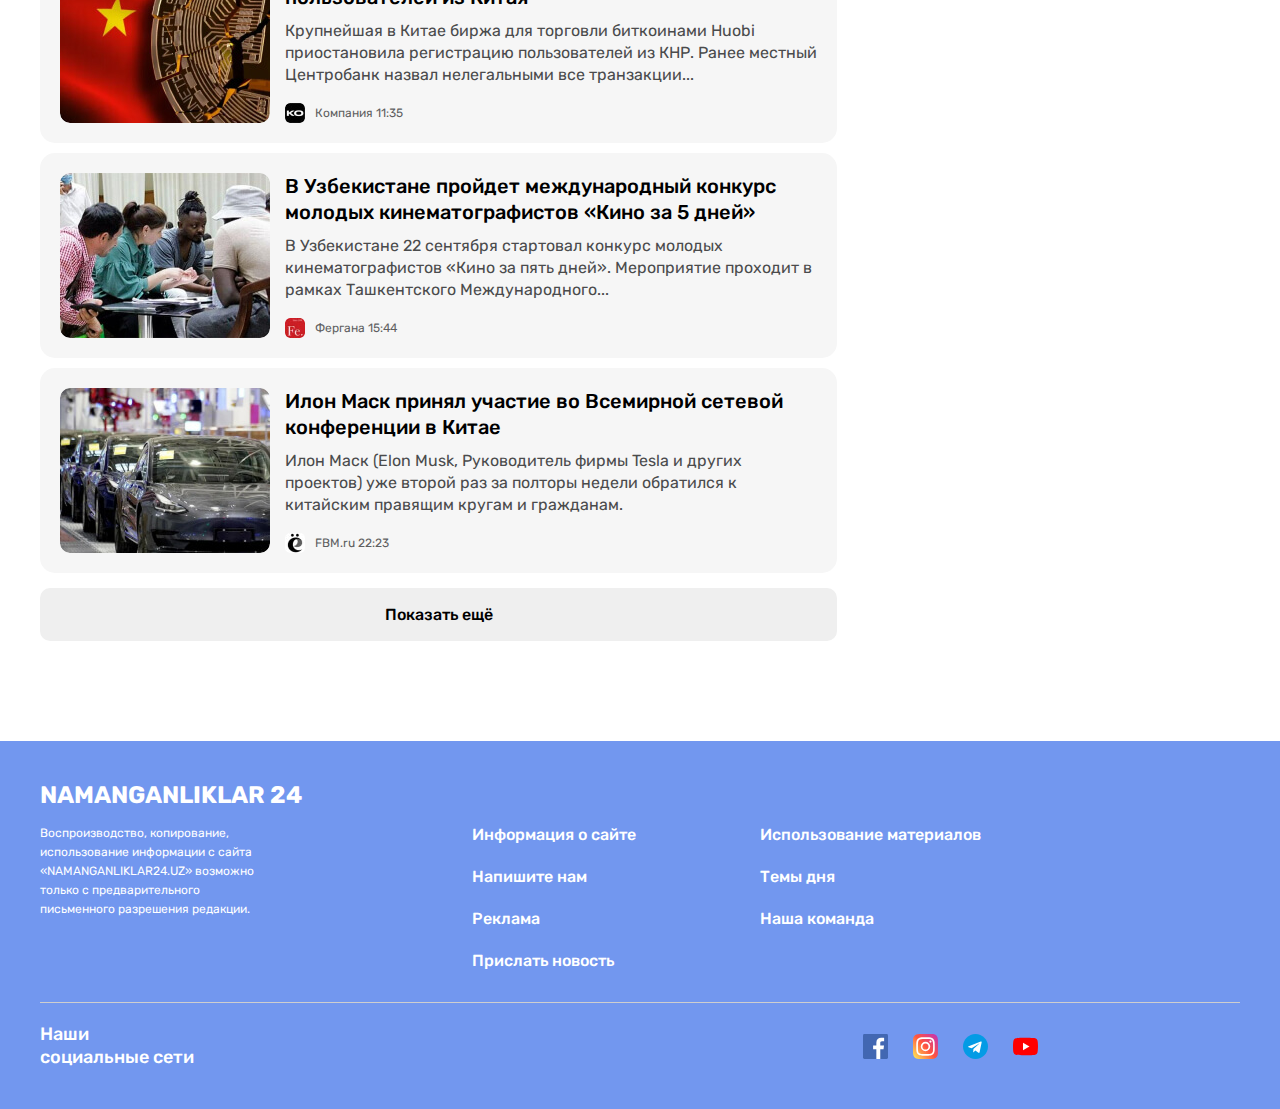
<file: news-list.html>
<!DOCTYPE html>
<html lang="ru">
<head>
    <meta charset="UTF-8">
    <meta http-equiv="X-UA-Compatible" content="IE=edge">
    <meta name="viewport" content="width=device-width, initial-scale=1.0">
    <title>Катгория N24</title>
    <!--Gogle Fonts -->
    <link rel="preconnect" href="https://fonts.googleapis.com">
    <link rel="preconnect" href="https://fonts.gstatic.com" crossorigin>
    <link href="https://fonts.googleapis.com/css2?family=Open+Sans+Condensed:wght@700&family=Open+Sans:wght@400;600;700&family=Rubik:wght@400;500;700&display=swap" rel="stylesheet">

    <!-- STALT CSS -->
    <link rel="stylesheet" href="https://cdnjs.cloudflare.com/ajax/libs/font-awesome/6.0.0/css/all.min.css" integrity="sha512-9usAa10IRO0HhonpyAIVpjrylPvoDwiPUiKdWk5t3PyolY1cOd4DSE0Ga+ri4AuTroPR5aQvXU9xC6qOPnzFeg==" crossorigin="anonymous" referrerpolicy="no-referrer" />
    <link rel="stylesheet" href="./css/normalize.css">
    <link rel="stylesheet" href="./css/styles.css">
    <!-- <link rel="stylesheet" href="./css/styles-min.css"> -->
</head>
<body>
    <!-- SITE-HEADER -->
    <header class="site-header">
        <!-- SITE-HEADER TOP -->
        <div class="site-header__top">
            <div class="site-header__top-container container">
                <!-- LOGO -->
                <a class="site-header__logo" href="index.html">
                    <img class="site-header__logo-img" src="./img/logo.svg" alt="N24 logo" width="264" height="19">
                </a>

                <!-- CURRENCY-RATES -->
                <ul class="currency-rates">
                    <li class="currency-rates__itam">
                        <b class="currency-rates__type">$</b>
                        <span class="currency-rates__value">10137.2</span>
                    </li>
                    <li class="currency-rates__itam">
                        <b class="currency-rates__type">P</b>
                        <span class="currency-rates__value">138.26</span>
                    </li>
                </ul>

                <!-- GLOBAL-SEACHER-FORM -->
                <form class="global-search-form" action="https://echo.htmlacademy.ru" method="GET">
                    <input class="global-search-form__input" type="search" name="search" required placeholder="Поиск" aria-label="Поиск">
                </form>

                <!-- LANG-TOGGER -->
                <div class="lang-togger">
                    <a class="lang-togger__link lang-togger__link-active" href="index.html">УЗ</a>
                    <a class="lang-togger__link" href="index.html/ru">РУ</a>
                </div>
                <!-- SITE-HEADER-AUTH -->
                <a class="button button--primary" href="#">Войти</a>
            </div>
        </div>

        <div class="container">
            <!-- SITENAV -->
            <nav class="sitenav">
                <ul class="sitenav__list">
                    <li class="sitenav__item"><a class="sitenav__link" href="index.html">Главное</a></li>
                    <li class="sitenav__item"><a class="sitenav__link" href="news-list.html">Интересное</a></li>
                    <li class="sitenav__item"><a class="sitenav__link" href="news-list.html">Экономика</a></li>
                    <li class="sitenav__item"><a class="sitenav__link" href="news-list.html">Политика</a></li>
                    <li class="sitenav__item"><a class="sitenav__link" href="news-list.html">Общество</a></li>
                    <li class="sitenav__item"><a class="sitenav__link" href="news-list.html">Технологии</a></li>
                    <li class="sitenav__item"><a class="sitenav__link" href="news-list.html">Спорт</a></li>
                    <li class="sitenav__item"><a class="sitenav__link" href="news-list.html">Культура</a></li>
                    <li class="sitenav__item"><a class="sitenav__link" href="news-list.html">Происшествия</a></li>
                    <li class="sitenav__item"><a class="sitenav__link" href="article.html">Наука</a></li>
                </ul>
            </nav>


            <!-- SITE-HEADER-BANNER -->
            <aside class="site-header-banner">
                <a class="site-header-banner__link" href="https://olcha.uz" target="_blank">
                    <img class="site-header-banner__img" src="./img/news-home.jpg" alt="ShopMe banner" width="1200" height="128" srcset="./img/news-home.jpg 1x, ./img/news-home@2x.jpg 2x">
                </a>
            </aside>
        </div>
    </header>

    <!-- MAIN-CONTENT -->
    <main class="main-content">
            <div class="container">
                <div class="layout-2-1">
                    <div class="layout-2-1-main">
                        <section class="global-news">
                            <h2 class="global-news__headeng">Интересное</h2>
                            <!-- NEWS-LIST -->
                            <div class="news-list">
                                <div class="news-list__item article-card-horizontal">
                                    <img class="article-card-horizontal__img" src="./img/list/tashkent-building.jpg" alt="tashkent-building" width="210" height="165" srcset="./img/list/tashkent-building.jpg 1x, ./img/list/tashkent-building@2x.jpg 2x">
                                <div class="article-card-horizontal__content">
                                    <h3 class="article-card-horizontal__title">
                                        <a class="article-card-horizontal__link" href="#">Отопление Ташкента на 30 лет переходит в управление французской Veolia</a>
                                    </h3>
                                    <p class="article-card-horizontal__text">Система теплоснабжения Ташкента на 30 лет будет передана в управление французской компании Veolia для модернизации и реконструкции, сообщает 22 сентября пресс-служба...</p>
                                    <footer class="article-card-horizontal__footer">
                                        <img class="article-card-horizontal__source-icon" src="./img/german-chancellor.jpg" alt="ИА Красная Весна" width="20" height="20" srcset="./img/german-chancellor.jpg 1x, ./img/german-chancellor@2x.jpg 2x">
                                        <div class="article-card-horizontal__source-time">
                                            <span class="article-card-horizontal__source">ИА Красная Весн</span>
                                            <time datetime="2022-03-06T15:26:00">15:26</time>
                                        </div>
                                    </footer>
                                </div>
                                </div>

                                <div class="news-list__item article-card-horizontal">
                                    <img class="article-card-horizontal__img" src="./img/list/iphone-office.jpg" alt="./img/list/iphone-office.jpg" width="210" height="165" srcset="./img/list/iphone-office.jpg 1x, ./img/list/iphone-office@2x.jpg 2x">
                                <div class="article-card-horizontal__content">
                                    <h3 class="article-card-horizontal__title">
                                        <a class="article-card-horizontal__link" href="#">Пользователи жалуются на новую проблему iPhone 13, связанную с камерой</a>
                                    </h3>
                                    <p class="article-card-horizontal__text">Пользователи смартфона Apple iPhone 13 продолжают сообщать о новых проблемах, с которыми они сталкиваются при использовании флагмана, поступившего в продажу только позавчера...</p>
                                    <footer class="article-card-horizontal__footer">
                                        <img class="article-card-horizontal__source-icon" src="./img/list/pepelac.jpg" alt="pepelac" width="20" height="20" srcset="./img/list/pepelac.jpg 1x, ./img/list/pepelac@2x.jpg 2x">
                                        <div class="article-card-horizontal__source-time">
                                            <span class="article-card-horizontal__source">Пепелац Ньюс</span>
                                            <time datetime="2022-03-06T07:35:00">07:35</time>
                                        </div>
                                    </footer>
                                </div>
                                </div>

                                <div class="news-list__item article-card-horizontal">
                                    <img class="article-card-horizontal__img" src="./img/list/xbox-one.jpg" alt="xbox-one" width="210" height="165" srcset="./img/list/xbox-one.jpg 1x, ./img/list/xbox-one@2x.jpg 2x">
                                <div class="article-card-horizontal__content">
                                    <h3 class="article-card-horizontal__title">
                                        <a class="article-card-horizontal__link" href="#">Halo Infinite сравнили на Xbox One, Xbox One X, Xbox Series S и Xbox Series X</a>
                                    </h3>
                                    <p class="article-card-horizontal__text">Ютубер с канала ElAnalistaDeBits сравнил Halo Infinite на консолях Xbox One, Xbox One X, Xbox Series S и Xbox Series X. Графика впечатляет на всех платформах. Также отмечается...</p>
                                    <footer class="article-card-horizontal__footer">
                                        <img class="article-card-horizontal__source-icon" src="./img/list/dns-logo.jpg" alt="dnc" width="20" height="20" srcset="./img/list/dns-logo.jpg 1x, ./img/list/dns-logo.@2xjpg 2x">
                                        <div class="article-card-horizontal__source-time">
                                            <span class="article-card-horizontal__source">Клуб DNS</span>
                                            <time datetime="2022-03-06T15:33:00">15:33</time>
                                        </div>
                                    </footer>
                                </div>
                                </div>

                                <div class="news-list__item article-card-horizontal">
                                    <img class="article-card-horizontal__img" src="./img/list/lacetti.jpg" alt="lacceti" width="210" height="165" srcset="./img/list/lacetti.jpg 1x, ./img/list/lacetti@2x.jpg 2x">
                                <div class="article-card-horizontal__content">
                                    <h3 class="article-card-horizontal__title">
                                        <a class="article-card-horizontal__link" href="#">В Узбекистане показали тюнинговые варианты моделей Lacetti, Cobalt, Nexia и Spark</a>
                                    </h3>
                                    <p class="article-card-horizontal__text">«В сети наши потребители обсуждали тему сильного преобладания белого цвета в модельном ряду UzAuto Motors. Почему вы не делаете двухцветные автомобили? Этот вопрос был...</p>
                                    <footer class="article-card-horizontal__footer">
                                        <img class="article-card-horizontal__source-icon" src="./img/list/sputnik.jpg" alt="dnc" width="20" height="20" srcset="./img/list/sputnik.jpg 1x, ./img/list/sputnik@2x.jpg 2x">
                                        <div class="article-card-horizontal__source-time">
                                            <span class="article-card-horizontal__source">Sputnik Узбекистан</span>
                                            <time datetime="2022-03-06T18:43:00">18:43</time>
                                        </div>
                                    </footer>
                                </div>
                                </div>

                                <div class="news-list__item article-card-horizontal">
                                    <img class="article-card-horizontal__img" src="./img/list/iphone.jpg" alt="iphone" width="210" height="165" srcset="./img/list/iphone.jpg 1x, ./img/list/iphone@2x.jpg 2x">
                                <div class="article-card-horizontal__content">
                                    <h3 class="article-card-horizontal__title">
                                        <a class="article-card-horizontal__link" href="#">Время автономной работы iPhone 13 Pro Max стало рекордным для смартфонов Apple</a>
                                    </h3>
                                    <p class="article-card-horizontal__text">Линейка смартфонов iPhone 13 от Apple была презентована на прошлой неделе. Прием предзаказов на устройство стартовал 22 сентября, а 24 сентября новинка появилась в магазинах.</p>
                                    <footer class="article-card-horizontal__footer">
                                        <img class="article-card-horizontal__source-icon" src="./img/list/i-logo.jpg" alt="i-logo" width="20" height="20" srcset="./img/list/i-logo.jpg 1x, ./img/list/i-logo.@2xjpg 2x">
                                        <div class="article-card-horizontal__source-time">
                                            <span class="article-card-horizontal__source">iReactor</span>
                                            <time datetime="2022-03-06T12:25:00">12:25</time>
                                        </div>
                                    </footer>
                                </div>
                                </div>

                                <div class="news-list__item article-card-horizontal">
                                    <img class="article-card-horizontal__img" src="./img/list/bitcoin.jpg" alt="bitcoin" width="210" height="165" srcset="./img/list/bitcoin.jpg 1x, ./img/list/bitcoin@2x.jpg 2x">
                                <div class="article-card-horizontal__content">
                                    <h3 class="article-card-horizontal__title">
                                        <a class="article-card-horizontal__link" href="#">Криптобиржа Huobi закрыла регистрацию пользователей из Китая</a>
                                    </h3>
                                    <p class="article-card-horizontal__text">Крупнейшая в Китае биржа для торговли биткоинами Huobi приостановила регистрацию пользователей из КНР. Ранее местный Центробанк назвал нелегальными все транзакции...</p>
                                    <footer class="article-card-horizontal__footer">
                                        <img class="article-card-horizontal__source-icon" src="./img/list/ko-logo.jpg" alt="ko-logo" width="20" height="20" srcset="./img/list/ko-logo.jpg 1x, ./img/list/ko-logo.@2xjpg 2x">
                                        <div class="article-card-horizontal__source-time">
                                            <span class="article-card-horizontal__source">Компания</span>
                                            <time datetime="2022-03-06T11:35:00">11:35</time>
                                        </div>
                                    </footer>
                                </div>
                                </div>

                                <div class="news-list__item article-card-horizontal">
                                    <img class="article-card-horizontal__img" src="./img/list/international-competition.jpg" alt="integrity" width="210" height="165" srcset="./img/list/international-competition.jpg 1x, ./img/list/international-competition@2x.jpg 2x">
                                <div class="article-card-horizontal__content">
                                    <h3 class="article-card-horizontal__title">
                                        <a class="article-card-horizontal__link" href="#">В Узбекистане пройдет международный конкурс молодых кинематографистов «Кино за 5 дней»</a>
                                    </h3>
                                    <p class="article-card-horizontal__text">В Узбекистане 22 сентября стартовал конкурс молодых кинематографистов «Кино за пять дней». Мероприятие проходит в рамках Ташкентского Международного...</p>
                                    <footer class="article-card-horizontal__footer">
                                        <img class="article-card-horizontal__source-icon" src="./img/list/fe-logo.jpg" alt="fe-logo" width="20" height="20" srcset="./img/list/fe-logo.jpg 1x, ./img/list/fe-logo.@2xjpg 2x">
                                        <div class="article-card-horizontal__source-time">
                                            <span class="article-card-horizontal__source">Фергана</span>
                                            <time datetime="2022-03-06T15:44:00">15:44</time>
                                        </div>
                                    </footer>
                                </div>
                                </div>

                                <div class="news-list__item article-card-horizontal">
                                    <img class="article-card-horizontal__img" src="./img/list/tesla.jpg" alt="lacceti" width="210" height="165" srcset="./img/list/tesla.jpg 1x, ./img/list/tesla@2x.jpg 2x">
                                <div class="article-card-horizontal__content">
                                    <h3 class="article-card-horizontal__title">
                                        <a class="article-card-horizontal__link" href="#">Илон Маск принял участие во Всемирной сетевой конференции в Китае</a>
                                    </h3>
                                    <p class="article-card-horizontal__text">Илон Маск (Elon Musk, Руководитель фирмы Tesla и других проектов) уже второй раз за полторы недели обратился к китайским правящим кругам и гражданам.</p>
                                    <footer class="article-card-horizontal__footer">
                                        <img class="article-card-horizontal__source-icon" src="./img/e-logo.jpg" alt="ИА Красная Весна" width="20" height="20" srcset="./img/e-logo.jpg 1x, ./img/e-logo@2x.jpg 2x">
                                        <div class="article-card-horizontal__source-time">
                                            <span class="article-card-horizontal__source">FBM.ru</span>
                                            <time datetime="2022-03-06T22:23:00">22:23</time>
                                        </div>
                                    </footer>
                                </div>
                                </div>
                            </div>
                            <button class="news-list-more-button button button--block" type="button">Показать ещё </button>
                        </section>
                    </div>
                    <!-- SITEBAR -->
                    <div class="layout-2-1-sitebar">
                        <section class="layout-2-1-sitebar-item sidebar-news-card">
                            <h2 class="sidebar-news-card__heading">Главное</h2>
                            <ul class="sidebar-news-card__list">
                                <li class="sidebar-news-card__item">
                                    <h3 class="sidebar-news-card__title">
                                        <a class="sidebar-news-card__link" href="#">В Фергане создадут узбекско-пакистанский университет</a>
                                    </h3>
                                    <div class="sidebar-news-card__source-time">
                                        <span class="sidebar-news-card__source">Sputnik Узбекистан</span>
                                        <time datetime="2022-03-06T14:09:00">14:09</time>
                                    </div>
                                </li>
                                <li class="sidebar-news-card__item">
                                    <h3 class="sidebar-news-card__title">
                                        <a class="sidebar-news-card__link" href="#">Узбекистан утвердил соглашение о содействии занятости в странах СНГ</a>
                                    </h3>
                                    <div class="sidebar-news-card__source-time">
                                        <span class="sidebar-news-card__source">ИА Красная Весна</span>
                                        <time datetime="2022-03-06T10:19:00">10:19</time>
                                    </div>
                                </li>
                                <li class="sidebar-news-card__item">
                                    <h3 class="sidebar-news-card__title">
                                        <a class="sidebar-news-card__link" href="#">В Узбекистане увеличиваются очереди за автомобилями UzAuto</a>
                                    </h3>
                                    <div class="sidebar-news-card__source-time">
                                        <span class="sidebar-news-card__source">Северная газета (Армянск)</span>
                                        <time datetime="2022-03-06T13:50:00">13:50</time>
                                    </div>
                                </li>
                                <li class="sidebar-news-card__item">
                                    <h3 class="sidebar-news-card__title">
                                        <a class="sidebar-news-card__link" href="#">Минтуризма опровергло приостановку выплат за шаги</a>
                                    </h3>
                                    <div class="sidebar-news-card__source-time">
                                        <span class="sidebar-news-card__source">Sputnik Узбекистан</span>
                                        <time datetime="2022-03-06T14:32:00">14:32</time>
                                    </div>
                                </li>
                            </ul>
                        </section>
                        <aside class="layout-2-1-sitebar-item sitebar-ad">
                            <a class="sitebar-ad-link" href="#" target="_blank">
                                <img class="sitebar-ad-img sitebar-ad-link-img" src="./img/discount-apartments.jpg" alt="chegirmalar muddati" width="393" height="553" srcset="./img/discount-apartments.jpg 1x, ./img/discount-apartments@2x.jpg 2x">
                            </a>
                        </aside>
                    </div>
                </div>
            </div>
    </main>

    <!--SITE-FOOTER -->
    <footer class="site-footer">
        <div class="site-footer__container container">
            <h2 class="site-footer__section-heading">
                <a class="site-footer__section-link" href="index.html">NAMANGANLIKLAR 24</a>
            </h2>
            <div class="site-footer__section">
                <p class="site-footer__section-text">
                    Воспроизводство, копирование, использование информации с сайта «NAMANGANLIKLAR24.UZ» возможно только с предварительного письменного разрешения редакции.
                </p>
                <ul class="site-footer__section-items site-footer__section-list">
                    <li class="site-footer__section-item">
                        <a class="site-footer__section-item-link" href="#">Информация о сайте</a>
                    </li>
                    <li class="site-footer__section-item">
                        <a class="site-footer__section-item-link" href="contact.html">Напишите нам</a>
                    </li>
                    <li class="site-footer__section-item">
                        <a class="site-footer__section-item-link" href="#">Реклама</a>
                    </li>
                    <li class="site-footer__section-item">
                        <a class="site-footer__section-item-link" href="#">Прислать новость</a>
                    </li>
                </ul>
                <ul class="site-footer__section-items">
                    <li class="site-footer__section-item">
                        <a class="site-footer__section-item-link" href="#">Использование материалов</a>
                    </li>
                    <li class="site-footer__section-item">
                        <a class="site-footer__section-item-link" href="#">Темы дня</a>
                    </li>
                    <li class="site-footer__section-item">
                        <a class="site-footer__section-item-link" href="#">Наша команда
                        </a>
                    </li>
                </ul>
            </div>
            <div class="site-footer__social-networks">
                <h2 class="site-footer__section-social-networks-heading">
                    Наши социальные сети
                </h2>
                <!-- SOCIAL-NETWORKS -->
                <ul class="site-footer__social-list">
                    <li class="site-footer__social-items">
                        <a class="site-footer__social-networks-link" href="https://www.facebook.com/" target="_blank">
                            <img class="site-footer__social-networks-img" src="./img/free-icon-facebook.svg" alt="facebook" width="25" height="25">
                        </a>
                    </li>
                </ul>

                <ul class="site-footer__social-list">
                    <li class="site-footer__social-items">
                        <a class="site-footer__social-networks-link" href="https://www.instagram.com/tursunov_doniyorbek_0930/" target="_blank">
                            <img class="site-footer__social-networks-img" src="./img/free-icon-instagram.svg" alt="instagram" width="25" height="25">
                        </a>
                    </li>
                </ul>
                <ul class="site-footer__social-list">
                    <li class="site-footer__social-items">
                        <a class="site-footer__social-networks-link" href="https://t.me/doniyorbektursunov3022" target="_blank">
                            <img class="site-footer__social-networks-img" src="./img/free-icon-telegram.svg" alt="telegram" width="25" height="25">
                        </a>
                    </li>
                </ul>
                <ul class="site-footer__social-list">
                    <li class="site-footer__social-items">
                        <a class="site-footer__social-networks-link" href="https://www.youtube.com/c/MuhammadjavohirSuratov" target="_blank">
                            <img class="site-footer__social-networks-img" src="./img/free-icon-youtube.svg" alt="youtube" width="25" height="25">
                        </a>
                    </li>
                </ul>
            </div>
        </div>
</footer>

    <!-- MODAL -->
    <section class="modal" id="notifications-modal">
        <div class="modal__dialog">
            <div class="modal__content">
                <h2 class="visually-hidden">Увеличиваются</h2>
                <button class="modal__close js-modal-close" type="button" aria-label="закры мадалное">
                    <img class="modal__close-icon" src="./img/close.svg" alt="" width="24" height="24">
                </button>
                <p class="modal__lead">Хотите быть в курсе свежих новостей? <br>  Включите уведомления!
                </p>
                <div class="modal__action">
                    <button class="button button--orange button--large" type="button">Включит </button>
                </div>
            </div>
        </div>
    </section>

    <script src="./js/main.js"></script>
</body>
</html>
</file>
<file: css/styles.css>
/* GLOBAL */
*{
    box-sizing: border-box;
}

html{
    height: 100%;
    scroll-behavior: smooth;
}

/* OUTLINE STYLES */
*:focus{
    outline: 2px dashed #7296EC;
    outline-offset: 3px;
}

.visually-hidden {
    position: absolute;
    width: 1px;
    height: 1px;
    margin: -1px;
    border: 0;
    padding: 0;
    clip: rect(0 0 0 0);
    overflow: hidden;
}

body{
    display: flex;
    flex-direction: column;
    height: 100%;
    padding: 0;
    margin: 0;
    font-family:"Rubik", "Arial", sans-serif;
    font-size: 16px;
    line-height: 22px;
    color:#4A4B4C;
    background-color: #fff;
}

/* BUTTON */
.button {
    display: inline-block;
    padding: 13px 20px;
    border-radius: 10px;
    border: 0;
    line-height:19px;
    text-decoration: none;
    text-align: center;
    font-weight: 500;
    cursor: pointer;
}

.button--block{
    display: block;
    width: 100%;
}

.button--primary {
    background-color:#7296EC;
    color: #fff;
}

.button--large {
    padding: 15px 40px;
    font-size: 24px;
    line-height: 28px;
}

.button:hover{
    opacity: 0.8;
}

.button:active{
    opacity: 0.6;
}

.button--orange {
    background: #F78B3B;
    color: #FFFFFF;
}

/* CONTAINER */
.container{
    width: 100%;
    max-width:1240px;
    padding-right: 20px;
    padding-left: 20px;
    margin-right: auto;
    margin-left: auto;
}


/* SITE-HEADER */
.site-header__top {
    margin-bottom: 10px;
    background-color: #f6f6f6;
    padding-top: 30px;
    padding-bottom: 30px;
}

.site-header__top-container {
    display: flex;
    align-items: center;
}

.site-header__logo {
    background-color: #fff;
    color: #7296ec;
    display: flex;
    margin-right: 35px;
    padding: 8px 6px;
    border-radius: 7px;
}

.site-header__logo:hover{
    opacity: 0.8;
}

.site-header__logo:active{
    opacity: 0.6;
}

.currency-rates {
    display: flex;
    align-items: center;
    padding: 0;
    margin: 0;
    list-style: none;
    margin-right: auto;
}
.currency-rates__itam:not(:last-child) {
    margin-right: 25px;
}
.currency-rates__type {
    color: #2959CE;
}

/* GLOBAL-SEACHER-FORM */
.global-search-form{
    margin-right: 25px;
}

.global-search-form__input{
    border: 0;
    padding-top: 15px;
    padding-bottom: 13px;
    padding-left: 40px;
    padding-right: 20px;
    border-radius: 60px;
    background-color: #fff;
    font-size: 14px;
    line-height: normal;
    color: #8D8D8D;
    background-image: url(../img/icon-search.svg);
    background-size: 20px;
    background-repeat: no-repeat;
    background-position: 15px center;
}

/* LANG-TOGGER */
.lang-togger {
    display: flex;
    margin-right: 15px;
    padding: 3px;
    border-radius: 39px;
    background-color:#DCE6FF;
}
.lang-togger__link {
    width: 30px;
    height: 30px;
    border-radius: 50%;
    text-align: center;
    color: #A6A6A6;
    text-decoration: none;
    line-height: 30px;
    font-size:13px;
}
.lang-togger__link-active {
    background-color: #fff;
    color: #000;
}

/* SITENAV */
.sitenav {
    padding-bottom: 12px;
    padding-top: 12px;
    border-bottom: 1px solid #d1d1d1;
    font-weight: 500;
    font-size: 18px;
}

.sitenav:not(:last-child){
    margin-bottom: 40px;
}

.sitenav__list {
    display: flex;
    flex-wrap: wrap;
    align-items: center;
    margin: 0;
    padding: 0;
    list-style: none;
}

.sitenav__item{
    padding-top: 4px;
    padding-bottom: 4px;
}

.sitenav__item:not(:last-child) {
    margin-right: 34px;
}

.sitenav__link {
    display: block;
    text-decoration: none;
    color:#7F7F7F;
    text-align: center;
    line-height: 21px;
}

.sitenav__link:hover{
    color: #7296ec;
}

.sitenav__link:active{
    opacity: 0.6;
}


/* SITE-HEADER-BANNER */
.site-header__banner-link{
    display: flex;
    margin-bottom: 50px;
}

.site-header__banner-img{
    width: 1200px;
    height: 128px;
}


/* MAIN-CONTENT */
.main-content{
    margin-bottom: 100px;
    flex-grow: 1;
    padding-top: 50px;
}


/* NEWS-GRID */
.news-grid {
    display: flex;
    flex-wrap: wrap;
    margin-left: -10px;
}

.news-grid__item {
    width: 393px;
    margin-left: 10px;
    margin-bottom: 10px;
}

.article-card {
    display: flex;
    flex-direction: column;
    background-color: #f6f6f6;
    border-radius:15px;
    padding: 20px 17px 15px;
}

.article-card__title {
    font-weight: 500;
    font-size: 20px;
    line-height: 26px;
    margin-top: 0;
    margin-bottom: 10px;
}

.article-card__link {
    display:inline-block;
    text-decoration: none;
    color: #000;
    transition: color 0.4s ease;
}

.article-card__link:hover{
    color: #7296ec;
}

.article-card__link:active{
    opacity: 0.6;
}

.article-card__text {
    margin-top: 0;
    margin-bottom: 15px;
}

.article-card__img{
    display: block;
    width: 360px;
    height: 165px;
    margin-bottom: 15px;
    margin-top: auto;
    object-fit: cover;
    border-radius: 10px;
}

.article-card__footer {
    display: flex;
    align-items: center;
}

.article-card__source-icon {
    width: 20px;
    height: 20px;
    margin-right: 10px;
    border-radius: 5px;
}

.article-card__source-time {
    font-size: 12px;
    line-height: normal;
    color: #5E5F61;
}


/* NOTIFICATION-CTA */
.notification-cta {
    display: flex;
    align-items: center;
    justify-content: space-between;
    padding: 25px 70px 25px 25px;
    border-radius: 10px;
    margin: 60px 75px;
    background-image: url(../img/group.png);
}
.notification-cta__text {
    font-weight: 500;
    font-size: 20px;
    line-height: 26px;
    color: #000;
}

/* GLOBAL-NEWS */
.global-news__headeng {
    margin-top: 0;
    margin-bottom: 20px;
    font-weight: 500;
    font-size: 24px;
    line-height: 28px;
    color: #000;
}

.news-list {
    display: flex;
    flex-direction: column;
    margin-bottom: 15px;
}

.news-list__item:not(:last-child) {
    margin-bottom: 10px;
}


/* ARTICLE-CARD-HORIZONTAL */
.article-card-horizontal {
    border-radius: 15px;
    background-color: #f6f6f6;
    display: flex;
    align-items: center;
    padding:20px;
}

.article-card-horizontal__img{
    width: 210px;
    height: 165px;
    margin-right: 15px;
    object-fit: cover;
    border-radius: 10px;
}

.article-card-horizontal__content {
    flex-grow: 1;
}

.article-card-horizontal__title {
    margin-top: 0;
    margin-bottom: 10px;
    font-weight: 500;
    font-size: 20px;
    line-height: 26px;
}

.article-card-horizontal__link {
    display: inline-block;
    color: #000;
    text-decoration: none;
    transition: color 0.4s ease;
}

.article-card-horizontal__link:hover{
    color: #2959CE;
}

.article-card-horizontal__link:active{
    opacity: 0.6;
}

.article-card-horizontal__text {
    margin-top: 0;
    margin-bottom: 17px;
}

.article-card-horizontal__footer {
    display: flex;
    align-items: center;
}

.article-card-horizontal__source-icon {
    object-fit: cover;
    margin-right: 10px;
    border-radius: 5px;
    width: 20px;
    height: 20px;
}

.article-card-horizontal__source-time {
    font-size: 12px;
    line-height: 14px;
    color: #5E5F61;
}

.news-list-more-button{
    padding: 17px;
    margin-top: 0;
}


/* LAYOUT */
.layout-2-1{
    display: flex;
    align-items: flex-start;
}

.layout-2-1-main{
    margin-right: 10px;
    width: 797px;
}

.layout-2-1-sitebar{
    margin-top: 49px;
    width: 393px;
}

.layout-2-1-sitebar-article{
    margin-top: 0;
}

.layout-2-1-sitebar-item:not(:last-child){
    margin-bottom: 10px;
}


/* SIDEBAR-NEWS-CARD */
.sidebar-news-card {
    padding: 20px;
    background-color: #f6f6f6;
    color: #000;
    border-radius: 15px;
}

.sidebar-news-card__heading {
    margin-top: 0;
    margin-bottom: 25px;
    font-weight: 500;
    font-size: 24px;
    line-height: 28px;
}

.sidebar-news-card__list {
    margin: 0;
    padding: 0;
    list-style: none;
}

.sidebar-news-card__item {
    padding-top: 20px;
    padding-bottom: 20px;
}

.sidebar-news-card__item:first-child{
    padding-top: 0;
}

.sidebar-news-card__item:last-child{
    padding-bottom: 0;
}

.sidebar-news-card__item:not(:last-child){
    border-bottom: 1px solid #d2d2d2;
}

.sidebar-news-card__title {
    margin-top: 0;
    margin-bottom: 8px;
    font-weight: 500;
    font-size: 18px;
    line-height: 24px;
}

.sidebar-news-card__link {
    display: inline-block;
    text-decoration: none;
    color: #000;
    transition: color 0.4s ease;
}

.sidebar-news-card__link:hover{
    color: #7296ec;
}

.sidebar-news-card__link:active{
    opacity: 0.6;
}

.sidebar-news-card__source-time {
    font-size: 13px;
    line-height: 15px;
    color: #5E5F61;
}


/* SITEBAR-AD */
.sitebar-ad__link{
    display: flex;
}

.sitebar-ad__img{
    border-radius: 15px;
    object-fit: cover;
    width: 393px;
    height: 338px;
}

.sitebar-ad__link-img{
    width: 393px;
    height: 553px;
}

/* FOOTER */
.site-footer {
    padding-top: 40px;
    padding-bottom: 40px;
    background-color:#7297ef;
    color:#fff;
}

.site-footer *:focus{
    outline: 2px dashed #fff;
}

.site-footer__section-heading {
    margin-top: 0;
    margin-bottom: 15px;
    font-weight: 700;
    font-size: 24px;
    line-height: 28px;
    font-family:"Rubik", "Arial", sans-serif;
}

.site-footer__section-heading:hover{
    opacity: 0.8;
}

.site-footer__section-heading:active{
    opacity: 0.6;
}

.site-footer__section-link {
    display: inline-block;
    text-decoration: none;
    color: #fff;
}

.site-footer__section {
    display: flex;
    margin-bottom: 20px;
    border-bottom: 1px solid #cecece;
}

.site-footer__section-text {
    font-family:"Rubik", "Arial", sans-serif;
    margin: 0;
    padding: 0;
    width: 229px;
    font-weight: 400;
    font-size: 12px;
    line-height: 19px;
    color: #fff;
}

.site-footer__section-items {
    margin: 0;
    padding: 0;
    list-style: none;
    margin-bottom: 30px;
    padding-right: 24px;
}

.site-footer__section-list{
    margin-right: 100px;
    margin-left: 203px;
}

.site-footer__section-item-link {
    display: inline-block;
    font-weight: 500;
    font-size: 16px;
    line-height: 19px;
    color: #fff;
    text-decoration: none;
}

.site-footer__section-item-link:hover{
    text-decoration: underline;
}

.site-footer__section-item:not(:last-child){
    margin-bottom: 20px;
}

.site-footer__social-networks {
    display: flex;
    align-items: center;
    margin: 0;
    padding: 0;
}

.site-footer__section-social-networks-heading {
    margin: 0;
    margin-right: 662px;
    width: 161px;
    height: auto;
    font-family:"Rubik", "Arial", sans-serif;
    font-weight: 500;
    font-size: 18px;
    line-height: 23px;
    color: #fff;
}

.site-footer__social-list{
    display: flex;
    align-items: center;
    padding: 0;
    margin: 0;
    list-style: none;
}

.site-footer__social-items{
    margin-right: 25px;
}

.site-footer__social-networks-link {
    display: flex;
}

.site-footer__social-networks-img{
    flex-shrink: 0;
    width: 25px;
    height: 25px;
    object-fit: contain;
}


/* FORM */
.form__groups-wrapper{
    display: flex;
    justify-content: space-between;
}

.form__groups-wrapper:not(:last-child){
    margin-bottom: 10px;
}

.form__group:not(:last-child){
    margin-bottom: 10px;
}

.form__groups-wrapper .form__group{
    width: calc(50% - 5px);
    margin-bottom: 0px;
}

.form__field{
    display: block;
    width: 100%;
    padding: 18px 20px;
    border: 1px solid rgba(0, 0, 0, 0.2);
    border-radius: 10px;
}


.form__filed-textarea{
    resize: vertical;
    min-height: 180px;
}

.definitions-card {
    padding: 20px 25px;
    border-radius: 10px;
    margin: 0;
    background-color: #f6f6f6;
    color:#000;
}

.definitions-card__item {
    padding-top: 20px;
    padding-bottom: 20px;
}

.definitions-card__item:not(:last-child){
    border-bottom: 1px solid #d2d2d2;
}

.definitions-card__title {
    font-weight: 500;
    margin-top: 7px;
    line-height: 24px;
    font-size: 20px;
}

.definitions-card__value {
    margin: 0;
    line-height: 19px;
}


/* CONTACT-PAGE */
.contact-page__heding{
    margin-top: 0;
    margin-bottom: 20px;
    font-weight: 500;
    font-size: 24px;
    line-height: 28px;
    color: #000000;
}

.contact-page__content{
    display: flex;
}

.contact-page__form{
    display: flex;
    flex-direction: column;
    width: 696px;
}

.contact-page__form--button{
    align-self: flex-end;
    margin-top: 20px;
}

.contact-page__info{
    width: 494px;
    margin-left: 10px;
}


/* ARTICLE */
.global-news-article-img{
    display: inline-block;
    width: 797px;
    height: 300px;
    margin-top: 0;
    margin-bottom: 25px;
}

.news-grid-item-article{
    margin-bottom: 0;
}

.article-card-horizontal__footer-article{
    margin-top: 0;
    margin-bottom: 30px;
}

.global-news-article-headeng{
    margin: 0;
    margin-bottom: 20px;
}

.global-news-article-text{
    font-size: 20px;
    line-height: 30px;
    color: #000;
    margin-top: 0;
}

.global-news-article-text:not(:last-child){
    margin-bottom: 24px;
}

.global-news-article-text:last-child{
    margin-bottom: 60px;
}

.global-news-article-text:last-child{
    padding-bottom: 50px;
    border-bottom: 1px solid #d2d2d2;
}


/* MODAL */
.modal {
    display: none;
    position: fixed;
    z-index: 10000;
    left: 0;
    top: 0;
    width: 100%;
    height: 100%;
    padding-bottom: 40px;
    overflow: auto;
    background-color: rgba(0, 0, 0, 0.4);
}

.modal__open {
    display: block;
}

.modal__dialog {
    width: 100%;
    max-width: 850px;
    margin-left: auto;
    margin-right: auto;
    margin-top: 100px;
}

.modal__content {
    position: relative;
    z-index: 1px;
    padding: 50px;
    border-radius: 20px;
    background-color: #fff;
}

.modal__close {
    position: absolute;
    z-index: 1;
    top: 20px;
    right: 20px;
    padding: 0;
    background-color: transparent;
    border: 0;
    cursor: pointer;

}
.modal__close:hover {
    opacity: 0.8;
}

.modal__close:active {
    opacity: 0.6;
}

.modal__close-icon {
    display: block;
}

.modal__lead {
    text-align: center;
    color: #000;
    font-weight: 500;
    font-size: 26px;
    line-height: 34px;
    margin-top: 0;
    margin-bottom: 25px;
}

.modal__action {
    display: flex;
    align-items: center;
    justify-content: center;
}

@media
only screen and (-webkit-min-device-pixel-ratio: 2),
only screen and (   min--moz-device-pixel-ratio: 2),
only screen and (     -o-min-device-pixel-ratio: 2/1),
only screen and (        min-device-pixel-ratio: 2),
only screen and (                min-resolution: 192dpi),
only screen and (                min-resolution: 2dppx) {
    .notification-cta{
        background-image: url(../img/group@2x.png);
    }

}
</file>
<file: css/styles-min.css>
html{line-height:1.15;-webkit-text-size-adjust:100%}body{margin:0}main{display:block}h1{font-size:2em;margin:.67em 0}hr{-webkit-box-sizing:content-box;box-sizing:content-box;height:0;overflow:visible}pre{font-family:monospace,monospace;font-size:1em}a{background-color:transparent}abbr[title]{border-bottom:none;text-decoration:underline;-webkit-text-decoration:underline dotted;text-decoration:underline dotted}b,strong{font-weight:bolder}code,kbd,samp{font-family:monospace,monospace;font-size:1em}small{font-size:80%}sub,sup{font-size:75%;line-height:0;position:relative;vertical-align:baseline}sub{bottom:-.25em}sup{top:-.5em}img{border-style:none}button,input,optgroup,select,textarea{font-family:inherit;font-size:100%;line-height:1.15;margin:0}button,input{overflow:visible}button,select{text-transform:none}[type=button],[type=reset],[type=submit],button{-webkit-appearance:button}[type=button]::-moz-focus-inner,[type=reset]::-moz-focus-inner,[type=submit]::-moz-focus-inner,button::-moz-focus-inner{border-style:none;padding:0}[type=button]:-moz-focusring,[type=reset]:-moz-focusring,[type=submit]:-moz-focusring,button:-moz-focusring{outline:1px dotted ButtonText}fieldset{padding:.35em .75em .625em}legend{-webkit-box-sizing:border-box;box-sizing:border-box;color:inherit;display:table;max-width:100%;padding:0;white-space:normal}progress{vertical-align:baseline}textarea{overflow:auto}[type=checkbox],[type=radio]{-webkit-box-sizing:border-box;box-sizing:border-box;padding:0}[type=number]::-webkit-inner-spin-button,[type=number]::-webkit-outer-spin-button{height:auto}[type=search]{-webkit-appearance:textfield;outline-offset:-2px}[type=search]::-webkit-search-decoration{-webkit-appearance:none}::-webkit-file-upload-button{-webkit-appearance:button;font:inherit}details{display:block}summary{display:list-item}template{display:none}[hidden]{display:none}*{-webkit-box-sizing:border-box;box-sizing:border-box}html{height:100%;scroll-behavior:smooth}:focus{outline:2px dashed #7296EC;outline-offset:3px}.visually-hidden{position:absolute;width:1px;height:1px;margin:-1px;border:0;padding:0;clip:rect(0 0 0 0);overflow:hidden}body{display:-webkit-box;display:-ms-flexbox;display:flex;-webkit-box-orient:vertical;-webkit-box-direction:normal;-ms-flex-direction:column;flex-direction:column;height:100%;padding:0;margin:0;font-family:Rubik,Arial,sans-serif;font-size:16px;line-height:22px;color:#4a4b4c;background-color:#fff}.button{display:inline-block;padding:13px 20px;border-radius:10px;border:0;line-height:19px;text-decoration:none;text-align:center;font-weight:500;cursor:pointer}.button--block{display:block;width:100%}.button--primary{background-color:#7296ec;color:#fff}.button--large{padding:15px 40px;font-size:24px;line-height:28px}.button:hover{opacity:.8}.button:active{opacity:.6}.button--orange{background:#f78b3b;color:#fff}.container{width:100%;max-width:1240px;padding-right:20px;padding-left:20px;margin-right:auto;margin-left:auto}.site-header__top{margin-bottom:10px;background-color:#f6f6f6;padding-top:30px;padding-bottom:30px}.site-header__top-container{display:-webkit-box;display:-ms-flexbox;display:flex;-webkit-box-align:center;-ms-flex-align:center;align-items:center}.site-header__logo{background-color:#fff;color:#7296ec;display:-webkit-box;display:-ms-flexbox;display:flex;margin-right:35px;padding:8px 6px;border-radius:7px}.site-header__logo:hover{opacity:.8}.site-header__logo:active{opacity:.6}.currency-rates{display:-webkit-box;display:-ms-flexbox;display:flex;-webkit-box-align:center;-ms-flex-align:center;align-items:center;padding:0;margin:0;list-style:none;margin-right:auto}.currency-rates__itam:not(:last-child){margin-right:25px}.currency-rates__type{color:#2959ce}.global-search-form{margin-right:25px}.global-search-form__input{border:0;padding-top:15px;padding-bottom:13px;padding-left:40px;padding-right:20px;border-radius:60px;background-color:#fff;font-size:14px;line-height:normal;color:#8d8d8d;background-image:url(../img/icon-search.svg);background-size:20px;background-repeat:no-repeat;background-position:15px center}.lang-togger{display:-webkit-box;display:-ms-flexbox;display:flex;margin-right:15px;padding:3px;border-radius:39px;background-color:#dce6ff}.lang-togger__link{width:30px;height:30px;border-radius:50%;text-align:center;color:#a6a6a6;text-decoration:none;line-height:30px;font-size:13px}.lang-togger__link-active{background-color:#fff;color:#000}.sitenav{padding-bottom:12px;padding-top:12px;border-bottom:1px solid #d1d1d1;font-weight:500;font-size:18px}.sitenav:not(:last-child){margin-bottom:40px}.sitenav__list{display:-webkit-box;display:-ms-flexbox;display:flex;-ms-flex-wrap:wrap;flex-wrap:wrap;-webkit-box-align:center;-ms-flex-align:center;align-items:center;margin:0;padding:0;list-style:none}.sitenav__item{padding-top:4px;padding-bottom:4px}.sitenav__item:not(:last-child){margin-right:34px}.sitenav__link{display:block;text-decoration:none;color:#7f7f7f;text-align:center;line-height:21px}.sitenav__link:hover{color:#7296ec}.sitenav__link:active{opacity:.6}.site-header__banner-link{display:-webkit-box;display:-ms-flexbox;display:flex;margin-bottom:50px}.site-header__banner-img{width:1200px;height:128px}.main-content{margin-bottom:100px;-webkit-box-flex:1;-ms-flex-positive:1;flex-grow:1;padding-top:50px}.news-grid{display:-webkit-box;display:-ms-flexbox;display:flex;-ms-flex-wrap:wrap;flex-wrap:wrap;margin-left:-10px}.news-grid__item{width:393px;margin-left:10px;margin-bottom:10px}.article-card{display:-webkit-box;display:-ms-flexbox;display:flex;-webkit-box-orient:vertical;-webkit-box-direction:normal;-ms-flex-direction:column;flex-direction:column;background-color:#f6f6f6;border-radius:15px;padding:20px 17px 15px}.article-card__title{font-weight:500;font-size:20px;line-height:26px;margin-top:0;margin-bottom:10px}.article-card__link{display:inline-block;text-decoration:none;color:#000;-webkit-transition:color .4s ease;-o-transition:color .4s ease;transition:color .4s ease}.article-card__link:hover{color:#7296ec}.article-card__link:active{opacity:.6}.article-card__text{margin-top:0;margin-bottom:15px}.article-card__img{display:block;width:360px;height:165px;margin-bottom:15px;margin-top:auto;-o-object-fit:cover;object-fit:cover;border-radius:10px}.article-card__footer{display:-webkit-box;display:-ms-flexbox;display:flex;-webkit-box-align:center;-ms-flex-align:center;align-items:center}.article-card__source-icon{width:20px;height:20px;margin-right:10px;border-radius:5px}.article-card__source-time{font-size:12px;line-height:normal;color:#5e5f61}.notification-cta{display:-webkit-box;display:-ms-flexbox;display:flex;-webkit-box-align:center;-ms-flex-align:center;align-items:center;-webkit-box-pack:justify;-ms-flex-pack:justify;justify-content:space-between;padding:25px 70px 25px 25px;border-radius:10px;margin:60px 75px;background-image:url(../img/group.png)}.notification-cta__text{font-weight:500;font-size:20px;line-height:26px;color:#000}.global-news__headeng{margin-top:0;margin-bottom:20px;font-weight:500;font-size:24px;line-height:28px;color:#000}.news-list{display:-webkit-box;display:-ms-flexbox;display:flex;-webkit-box-orient:vertical;-webkit-box-direction:normal;-ms-flex-direction:column;flex-direction:column;margin-bottom:15px}.news-list__item:not(:last-child){margin-bottom:10px}.article-card-horizontal{border-radius:15px;background-color:#f6f6f6;display:-webkit-box;display:-ms-flexbox;display:flex;-webkit-box-align:center;-ms-flex-align:center;align-items:center;padding:20px}.article-card-horizontal__img{width:210px;height:165px;margin-right:15px;-o-object-fit:cover;object-fit:cover;border-radius:10px}.article-card-horizontal__content{-webkit-box-flex:1;-ms-flex-positive:1;flex-grow:1}.article-card-horizontal__title{margin-top:0;margin-bottom:10px;font-weight:500;font-size:20px;line-height:26px}.article-card-horizontal__link{display:inline-block;color:#000;text-decoration:none;-webkit-transition:color .4s ease;-o-transition:color .4s ease;transition:color .4s ease}.article-card-horizontal__link:hover{color:#2959ce}.article-card-horizontal__link:active{opacity:.6}.article-card-horizontal__text{margin-top:0;margin-bottom:17px}.article-card-horizontal__footer{display:-webkit-box;display:-ms-flexbox;display:flex;-webkit-box-align:center;-ms-flex-align:center;align-items:center}.article-card-horizontal__source-icon{-o-object-fit:cover;object-fit:cover;margin-right:10px;border-radius:5px;width:20px;height:20px}.article-card-horizontal__source-time{font-size:12px;line-height:14px;color:#5e5f61}.news-list-more-button{padding:17px;margin-top:0}.layout-2-1{display:-webkit-box;display:-ms-flexbox;display:flex;-webkit-box-align:start;-ms-flex-align:start;align-items:flex-start}.layout-2-1-main{margin-right:10px;width:797px}.layout-2-1-sitebar{margin-top:49px;width:393px}.layout-2-1-sitebar-article{margin-top:0}.layout-2-1-sitebar-item:not(:last-child){margin-bottom:10px}.sidebar-news-card{padding:20px;background-color:#f6f6f6;color:#000;border-radius:15px}.sidebar-news-card__heading{margin-top:0;margin-bottom:25px;font-weight:500;font-size:24px;line-height:28px}.sidebar-news-card__list{margin:0;padding:0;list-style:none}.sidebar-news-card__item{padding-top:20px;padding-bottom:20px}.sidebar-news-card__item:first-child{padding-top:0}.sidebar-news-card__item:last-child{padding-bottom:0}.sidebar-news-card__item:not(:last-child){border-bottom:1px solid #d2d2d2}.sidebar-news-card__title{margin-top:0;margin-bottom:8px;font-weight:500;font-size:18px;line-height:24px}.sidebar-news-card__link{display:inline-block;text-decoration:none;color:#000;-webkit-transition:color .4s ease;-o-transition:color .4s ease;transition:color .4s ease}.sidebar-news-card__link:hover{color:#7296ec}.sidebar-news-card__link:active{opacity:.6}.sidebar-news-card__source-time{font-size:13px;line-height:15px;color:#5e5f61}.sitebar-ad__link{display:-webkit-box;display:-ms-flexbox;display:flex}.sitebar-ad__img{border-radius:15px;-o-object-fit:cover;object-fit:cover;width:393px;height:338px}.sitebar-ad__link-img{width:393px;height:553px}.site-footer{padding-top:40px;padding-bottom:40px;background-color:#7297ef;color:#fff}.site-footer :focus{outline:2px dashed #fff}.site-footer__section-heading{margin-top:0;margin-bottom:15px;font-weight:700;font-size:24px;line-height:28px;font-family:Rubik,Arial,sans-serif}.site-footer__section-heading:hover{opacity:.8}.site-footer__section-heading:active{opacity:.6}.site-footer__section-link{display:inline-block;text-decoration:none;color:#fff}.site-footer__section{display:-webkit-box;display:-ms-flexbox;display:flex;margin-bottom:20px;border-bottom:1px solid #cecece}.site-footer__section-text{font-family:Rubik,Arial,sans-serif;margin:0;padding:0;width:229px;font-weight:400;font-size:12px;line-height:19px;color:#fff}.site-footer__section-items{margin:0;padding:0;list-style:none;margin-bottom:30px;padding-right:24px}.site-footer__section-list{margin-right:100px;margin-left:203px}.site-footer__section-item-link{display:inline-block;font-weight:500;font-size:16px;line-height:19px;color:#fff;text-decoration:none}.site-footer__section-item-link:hover{text-decoration:underline}.site-footer__section-item:not(:last-child){margin-bottom:20px}.site-footer__social-networks{display:-webkit-box;display:-ms-flexbox;display:flex;-webkit-box-align:center;-ms-flex-align:center;align-items:center;margin:0;padding:0}.site-footer__section-social-networks-heading{margin:0;margin-right:662px;width:161px;height:auto;font-family:Rubik,Arial,sans-serif;font-weight:500;font-size:18px;line-height:23px;color:#fff}.site-footer__social-list{display:-webkit-box;display:-ms-flexbox;display:flex;-webkit-box-align:center;-ms-flex-align:center;align-items:center;padding:0;margin:0;list-style:none}.site-footer__social-items{margin-right:25px}.site-footer__social-networks-link{display:-webkit-box;display:-ms-flexbox;display:flex}.site-footer__social-networks-img{-ms-flex-negative:0;flex-shrink:0;width:25px;height:25px;-o-object-fit:contain;object-fit:contain}.form__groups-wrapper{display:-webkit-box;display:-ms-flexbox;display:flex;-webkit-box-pack:justify;-ms-flex-pack:justify;justify-content:space-between}.form__groups-wrapper:not(:last-child){margin-bottom:10px}.form__group:not(:last-child){margin-bottom:10px}.form__groups-wrapper .form__group{width:calc(50% - 5px);margin-bottom:0}.form__field{display:block;width:100%;padding:18px 20px;border:1px solid rgba(0,0,0,.2);border-radius:10px}.form__filed-textarea{resize:vertical;min-height:180px}.definitions-card{padding:20px 25px;border-radius:10px;margin:0;background-color:#f6f6f6;color:#000}.definitions-card__item{padding-top:20px;padding-bottom:20px}.definitions-card__item:not(:last-child){border-bottom:1px solid #d2d2d2}.definitions-card__title{font-weight:500;margin-top:7px;line-height:24px;font-size:20px}.definitions-card__value{margin:0;line-height:19px}.contact-page__heding{margin-top:0;margin-bottom:20px;font-weight:500;font-size:24px;line-height:28px;color:#000}.contact-page__content{display:-webkit-box;display:-ms-flexbox;display:flex}.contact-page__form{display:-webkit-box;display:-ms-flexbox;display:flex;-webkit-box-orient:vertical;-webkit-box-direction:normal;-ms-flex-direction:column;flex-direction:column;width:696px}.contact-page__form--button{-ms-flex-item-align:end;align-self:flex-end;margin-top:20px}.contact-page__info{width:494px;margin-left:10px}.global-news-article-img{display:inline-block;width:797px;height:300px;margin-top:0;margin-bottom:25px}.news-grid-item-article{margin-bottom:0}.article-card-horizontal__footer-article{margin-top:0;margin-bottom:30px}.global-news-article-headeng{margin:0;margin-bottom:20px}.global-news-article-text{font-size:20px;line-height:30px;color:#000;margin-top:0}.global-news-article-text:not(:last-child){margin-bottom:24px}.global-news-article-text:last-child{margin-bottom:60px}.global-news-article-text:last-child{padding-bottom:50px;border-bottom:1px solid #d2d2d2}.modal{display:none;position:fixed;z-index:10000;left:0;top:0;width:100%;height:100%;padding-bottom:40px;overflow:auto;background-color:rgba(0,0,0,.4)}.modal__open{display:block}.modal__dialog{width:100%;max-width:850px;margin-left:auto;margin-right:auto;margin-top:100px}.modal__content{position:relative;z-index:1px;padding:50px;border-radius:20px;background-color:#fff}.modal__close{position:absolute;z-index:1;top:20px;right:20px;padding:0;background-color:transparent;border:0;cursor:pointer}.modal__close:hover{opacity:.8}.modal__close:active{opacity:.6}.modal-close-icon{display:block}.modal__lead{text-align:center;color:#000;font-weight:500;font-size:26px;line-height:34px;margin-top:0;margin-bottom:25px}.modal__action{display:-webkit-box;display:-ms-flexbox;display:flex;-webkit-box-align:center;-ms-flex-align:center;align-items:center;-webkit-box-pack:center;-ms-flex-pack:center;justify-content:center}@media only screen and (-webkit-min-device-pixel-ratio:2),only screen and (-o-min-device-pixel-ratio:2/1),only screen and (min-device-pixel-ratio:2),only screen and (-webkit-min-device-pixel-ratio:2),only screen and (-o-min-device-pixel-ratio:2/1),only screen and (min-resolution:192dpi),only screen and (min-resolution:2dppx){.notification-cta{background-image:url(../img/group@2x.png)}}
</file>
